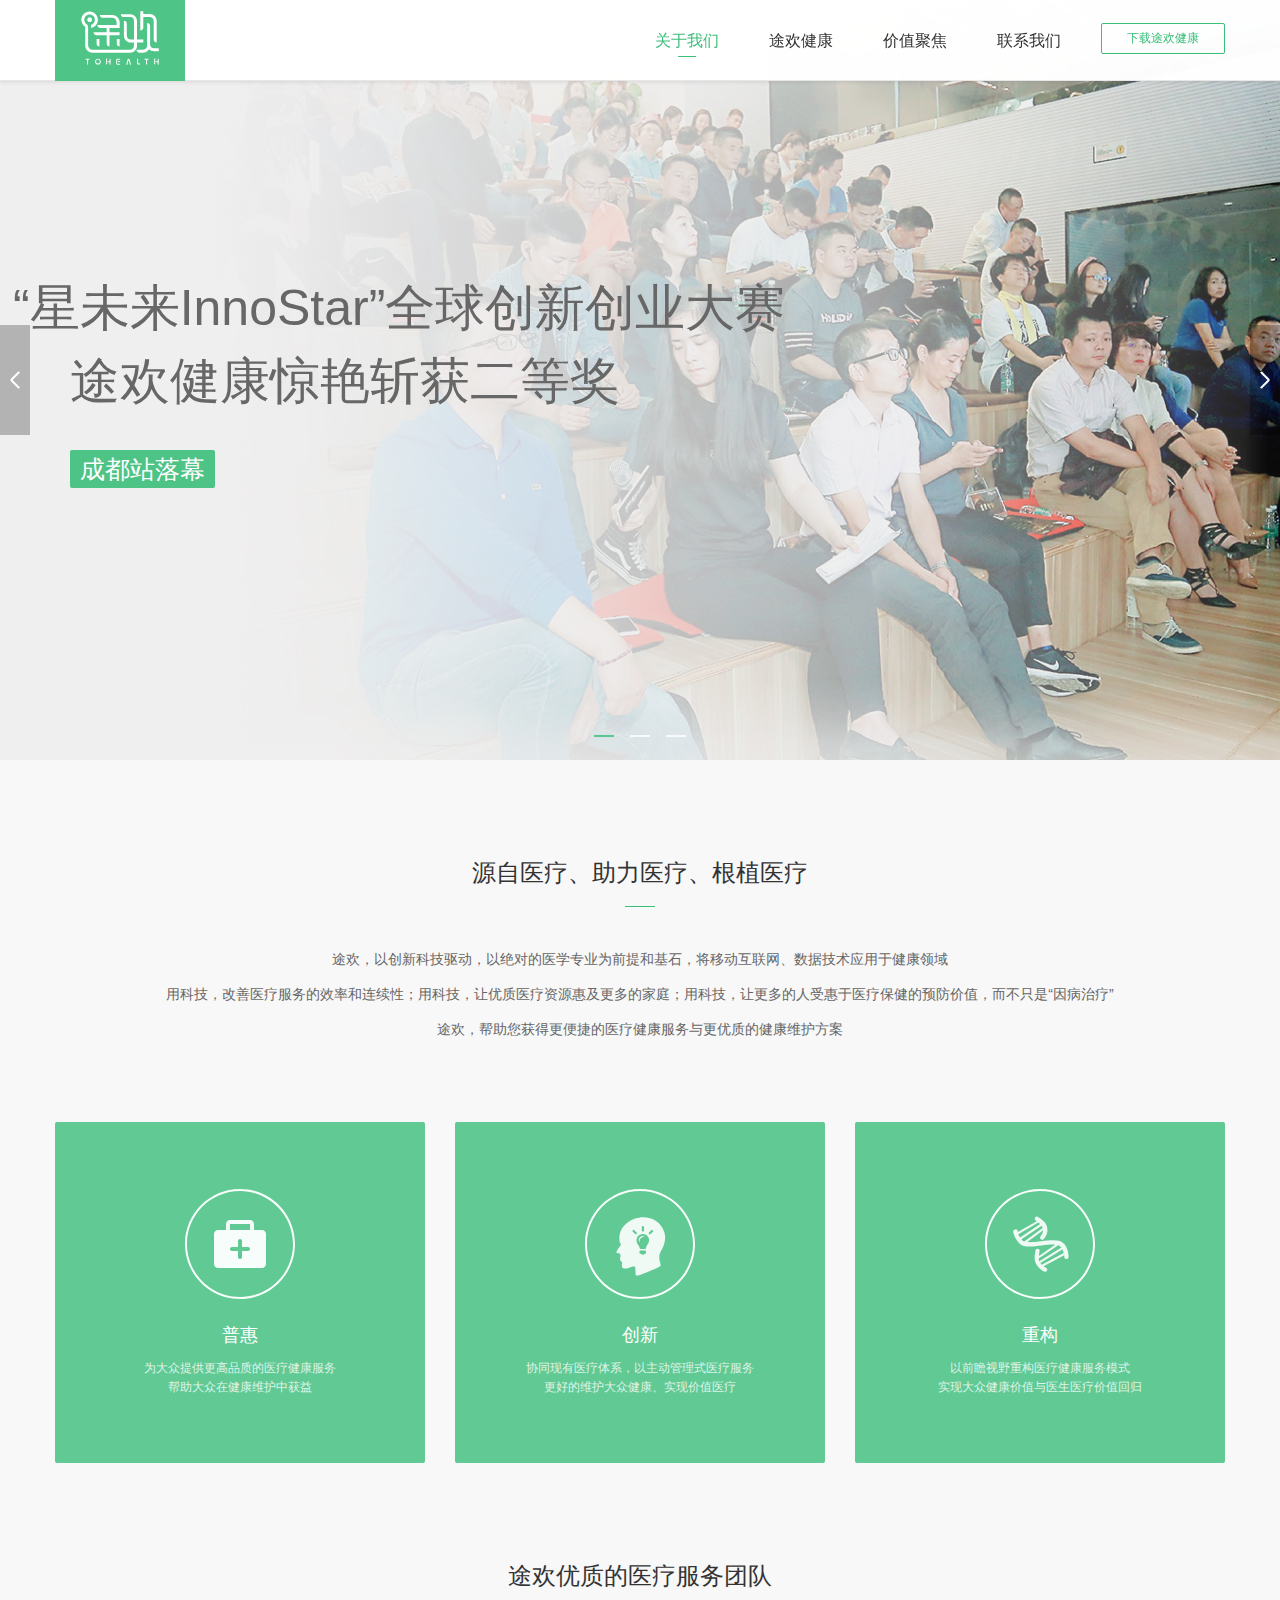
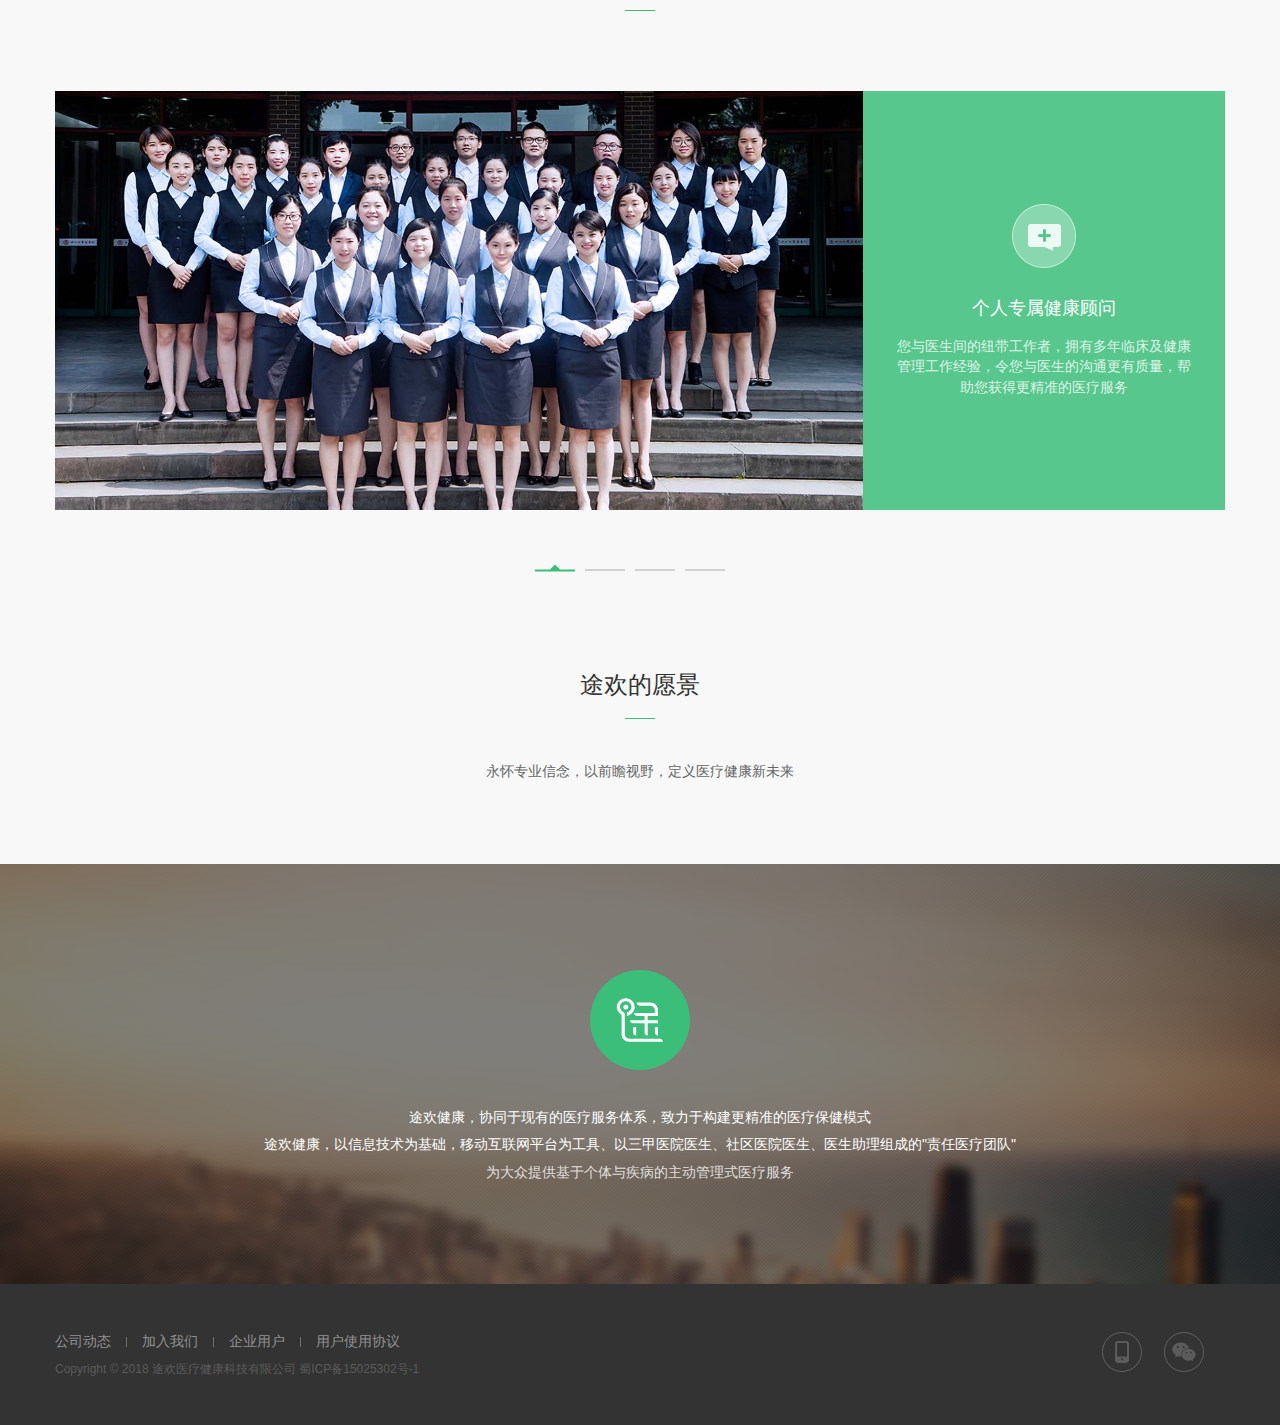
<file: index.html>
<!DOCTYPE html>
<html>
	<head>
		<meta charset="utf-8" />
		<meta name="viewport" content="width=device-width, initial-scale=1">
		<link rel="stylesheet" href="boostrap/css/bootstrap.min.css" />
		<link rel="stylesheet" href="css/animate.css" />
		<link rel="stylesheet" href="css/main.css" />
		<link rel="shortcut icon" href="img/favicon.ico" type="image/x-icon"/>
		<title>关于我们-四川途欢医疗健康科技有限公司</title>
	</head>
	<body>
		<nav class="navbar navbar-default navbar-fixed-top cs-navbar-default">
			<div class="container">
				<div class="row">
					<div class="navbar-header">
						<button type="button" class="navbar-toggle collapsed" data-toggle="collapse" data-target="#bs-example-navbar-collapse-1" aria-expanded="false">
					        <span class="sr-only">Toggle navigation</span>
					        <span class="icon-bar"></span>
					        <span class="icon-bar"></span>
					        <span class="icon-bar"></span>
				        </button>
						<a class="navbar-brand" href="#">
							<figure class="cs-logo-icon pc-none"></figure>
							<div class="cs-logo-pc app-none">
								<figure class="cs-browser-icon"></figure>
							</div>
						</a>
					</div>
		
					<div class="collapse navbar-collapse navbar-right" id="bs-example-navbar-collapse-1">								
						<ul class="nav navbar-nav ">
							<li class="click">
								<a>关于我们</a>
								<p class="line-bot"></p>
							</li>
							<li>
								<a href="html/tuhuanhealth.html">途欢健康</a>
							</li>
							<li>
								<a href="html/value.html">价值聚焦</a>
							</li>
							<li>
								<a href="html/contactus.html">联系我们</a>
							</li>
							
						</ul>
						<div class="navbar-form navbar-right cs-navbar-right">
							<a href="" class="pc-none csdropdown">下载途欢健康</a>
							<a href="" class="app-none downloadbtn">下载途欢健康</a>
						</div>
					</div>
				</div>
			</div>
		</nav>

		<div class="cs-container">
			<ul class="cs-dot">
				<li class="active"></li>
				<li></li>
				<li></li>
			</ul>
			<div class="cs-carousel">
				<div class="item">
					<div class="carousel-img"></div>
				    <div class="carousel-text vbox box-v-center">
				    	<div class="container">
				    		<div class="futurestar animated fadeInDown">“星未来InnoStar”全球创新创业大赛</div>
					    	<div class="reward animated fadeInUp">途欢健康惊艳斩获二等奖</div>
					    	<div class="chengdu animated fadeInUp">成都站落幕</div>
				    	</div>			    	
				    </div>	
				</div>
				<div class="item">
					<div class="carousel-img"></div>
					<div class="carousel-text vbox box-v-center">
				    	<div class="textbg csbg" style="margin-left: 33%;">
				    		<div class="lifetrip animated fadeInDown">人生旅<span>途&nbsp;欢&nbsp;</span>悦前行</div>
					    	<div class="happy animated fadeInUp">To Health To Happiness</div>
				    	</div>			    	
				    </div>
				</div>
				<div class="item">
					<div class="carousel-img"></div>
					<div class="carousel-text vbox box-v-center">
				    	<div class="textbg csbg" style="margin-left: 7%;">
				    		<div class="connect animated fadeInDown">连接您与复杂医疗世界的桥梁</div>
					    	<div class="access animated fadeInUp">Getting Access To Better Quality Health Care</div>
				    	</div>			    	
				    </div>
				</div>
			</div>

			<div class="prev-banner" style="background-image: url(img/aboutus-banner2-2x-small.jpg);">
				<div class="prevbtn"></div>
			</div>			
			<div class="next-banner" style="background-image: url(img/aboutus-banner1-2x-small.jpg);">
				<div class="nextbtn"></div>
			</div>
			
		</div>		
		<div class="container cs-container1">
			<div class="common-title">
		        <h3 class="subtitle">源自医疗、助力医疗、根植医疗</h3>
		        <p class="line"></p>
		        <p class="decs">途欢，以创新科技驱动，以绝对的医学专业为前提和基石，将移动互联网、数据技术应用于健康领域</p>
		        <p class="decs">用科技，改善医疗服务的效率和连续性；用科技，让优质医疗资源惠及更多的家庭；用科技，让更多的人受惠于医疗保健的预防价值，而不只是“因病治疗”</p>
		        <p class="decs">途欢，帮助您获得更便捷的医疗健康服务与更优质的健康维护方案</p>
			</div>
			<div class="row cs-row">
				<div class="col-lg-4 col-sm-4 small col-xs-12">
		            <div class="col-div">
		                <figure class="pu-logo-icon"></figure>
		                <h4>普惠</h4>
		                <div class="f12">为大众提供更高品质的医疗健康服务</div>
		                <div class="f12" style="margin-top: 2px;">帮助大众在健康维护中获益</div>
		            </div>
				</div>
				<div class="col-lg-4 col-sm-4 small col-xs-12">
		            <div class="col-div">
		                <figure class="chuanxin-logo-icon"></figure>
		                <h4>创新</h4>
		                <div class="f12">协同现有医疗体系，以主动管理式医疗服务</div>
		                <div class="f12" style="margin-top: 2px;">更好的维护大众健康、实现价值医疗</div>
		            </div>
		        </div>
		        <div class="col-lg-4 col-sm-4 small col-xs-12">
		            <div class="col-div">
		                <figure class="chonggou-logo-icon"></figure>
		                <h4>重构</h4>
		                <div class="f12">以前瞻视野重构医疗健康服务模式</div>
		                <div class="f12" style="margin-top: 2px;">实现大众健康价值与医生医疗价值回归</div>
		            </div>
		        </div>
			</div>
			
			
			
			
		</div>
		<div class="container">
			<div class="common-title">
				<h3 class="subtitle">途欢优质的医疗服务团队</h3>
		        <p class="line"></p>
			</div>
			<div class="row">
		        <div class="app-none" style="position:relative;">
		            <div class="cs-describe hbox box-v-center">
		                <div class="col-md-8" style="padding:0">
		                    <div id="cs-ibox" class="cs-ibox ">
		                        <a class="cur">
		                            <div><img src="img/zhuanshuguwen1.jpg" class="img-responsive"></div>
		                        </a>
		                        <a>
		                            <div><img src="img/xietiaozhuanyuan1.jpg" class="img-responsive"></div>
		                        </a>
		                        <a>
		                            <div><img src="img/jiatingyisheng.jpg" class="img-responsive"></div>
		                        </a>
		                        <a>
		                            <div><img src="img/tuhuandaifu.jpg" class="img-responsive"></div>
		                        </a>
		                    </div>
		                </div>
		                <div id="mb-itxt" class="col-md-4">
		                    <div style="display: block;" class="slide-itxt">
		                        <div class="kePublic-rightdiv">
		                            <div class="jiankangguwen-ico animated fadeInUp delay_1"></div>
		                            <div class="tuandui-title">
		                                <div class="animated fadeInUp delay_2">个人专属健康顾问</div>
		                            </div>
		                            <div class="kePublic-cont-info animated fadeInUp delay_3">
		                                您与医生间的纽带工作者，拥有多年临床及健康管理工作经验，令您与医生的沟通更有质量，帮助您获得更精准的医疗服务
		                            </div>
		                        </div>
		                    </div>
		                    <div style="display: none;" class="slide-itxt">
		                        <div class="kePublic-rightdiv">
		                            <div class="xietiaozhuanyuan-ico  animated fadeInUp delay_1"></div>
		                            <div class="tuandui-title">
		                                <div class="animated fadeInUp delay_2">医疗协调专员</div>
		                            </div>
		                            <div class="kePublic-cont-info animated fadeInUp delay_3">
		                                您与家人的医疗服务协调顾问，拥有多年临床工作背景和分诊经验，给予您和家人必要的就医指导，帮助您选择适需的科室就医、获得专科医生线上预诊服务，或为您连接您所需的医疗服务
		                            </div>
		                        </div>
		                    </div>
		                    <div style="display: none;" class="slide-itxt">
		                        <div class="kePublic-rightdiv">
		                            <div class="jiatingyisheng-ico  animated fadeInUp delay_1"></div>
		                            <div class="tuandui-title">
		                                <div class="animated fadeInUp delay_2">途欢家庭医生</div>
		                            </div>
		                            <div class="kePublic-cont-info animated fadeInUp delay_3">
		                                您与家人的健康守门人。解决您与家庭日常大多数的医疗需求及慢性疾病稳定期的治疗、随访与管理。在途欢健康管理平台与健康顾问支持下，协助您完成更精准，更有价值的诊疗
		                            </div>
		                        </div>
		                    </div>
		                    <div style="display: none;" class="slide-itxt">
		                        <div class="kePublic-rightdiv">
		                            <div class="tuhuandaifu-ico  animated fadeInUp delay_1"></div>
		                            <div class="tuandui-title">
		                                <div class="animated fadeInUp delay_2">途欢大夫</div>
		                            </div>
		                            <div class="kePublic-cont-info animated fadeInUp delay_3">
		                                如您与家人患有慢性疾病，定期为您连接三甲医院专科医生，并评估指导您的诊疗方案。当家庭发生临床医疗需求，将为您推荐并连接最适宜的医生与专家，确保获得更优的医疗解决方案
		                            </div>
		                        </div>
		                    </div>
		                </div>
		            </div>
		            <ul id="mb-inav" class="mb-inav-about ">
		                <li>
		                    <div class="item-li cur"></div>
		                </li>
		                <li>
		                    <div class="item-li"></div>
		                </li>
		                <li>
		                    <div class="item-li"></div>
		                </li>
		                <li>
		                    <div class="item-li"></div>
		                </li>
		            </ul>
		        </div>
		        <!--手机端途欢专业的责任医疗团队切换效果开始-->
		        <div class="team pc-none">
		            <div class="team-image">
		                <ul>
		                    <li class="current" style="left: 0px;"><img src="img/zhuanshuguwen1.jpg" class="img-responsive"></li>
		                    <li style="left: calc(100% * 1);"><img src="img/xietiaozhuanyuan1.jpg" class="img-responsive"></li>
		                    <li style="left: calc(100% * 2)"><img src="img/jiatingyisheng.jpg" class="img-responsive"></li>
		                    <li style="left: calc(100% * 3)"><img src="img/tuhuandaifu.jpg" class="img-responsive"></li>
		                    <li style="left: calc(100% * 4)"><img src="img/zhuanshuguwen1.jpg" class="img-responsive"></li>
		                </ul>
		            </div>
		            
		            <!--<div id="myCarousel" class="carousel slide" data-ride="carousel">
			        <div class="carousel-inner">
			            <div class="item active">
			                <img src="img/zhuanshuguwen1.jpg" style="width:100%" data-src=" " alt="First slide">               
			            </div>
			            <div class="item">
			                <img src="img/xietiaozhuanyuan1.jpg" style="width:100%" data-src="" alt="Second slide">
			                
			            </div>
			            <div class="item">
			                <img src="img/jiatingyisheng.jpg" style="width:100%" data-src="" alt="Third slide">      
			            </div>
			            <div class="item">
			                <img src="img/tuhuandaifu.jpg" style="width:100%" data-src="" alt="Third slide">      
			            </div>
			        </div>
				</div>
		            -->
		            
		            
		            
		            <div class="flicking_con team_textbox vbox box-v-center">
		                <div class="item-text textdisplay">
		                    <h4>个人专属健康顾问</h4>
		                    <div class="kePublic-cont-text">您与医生间的纽带工作者，拥有多年临床及健康管理工作经验，令您与医生的沟通更有质量，帮助您获得更精准的医疗服务</div>
		                </div>
		                <div class="item-text">
		                    <h4>医疗协调专员</h4>
		                    <div class="kePublic-cont-text">
		                        您与家人的医疗服务协调顾问，拥有多年临床工作背景和分诊经验，给予您和家人必要的就医指导，帮助您选择适需的科室就医、获得专科医生线上预诊服务，或为您连接您所需的医疗服务
		                    </div>
		                </div>
		                <div class="item-text">
		                    <h4>途欢家庭医生</h4>
		                    <div class="kePublic-cont-text">
		                        您与家人的健康守门人。解决您与家庭日常大多数的医疗需求及慢性疾病稳定期的治疗、随访与管理。在途欢健康管理平台与健康顾问支持下，协助您完成更精准，更有价值的诊疗
		                    </div>
		                </div>
		                <div class="item-text on">
		                    <h4>途欢大夫</h4>
		                    <div class="kePublic-cont-text">
		                        如您与家人患有慢性疾病，定期为您连接三甲医院专科医生，并评估指导您的诊疗方案。当家庭发生临床医疗需求，将为您推荐并连接最适宜的医生与专家，确保获得更优的医疗解决方案
		                    </div>
		                </div>
		            </div>
		        </div>
		        <!--手机端途欢专业的责任医疗团队切换效果结束-->
    		</div>
        </div>
		<div class="container">
			<div class="common-title">
				<h3 class="subtitle">途欢的愿景</h3>
		        <p class="line"></p>
		        <p class="decs">永怀专业信念，以前瞻视野，定义医疗健康新未来</p>
			</div>
		</div>
		<div class="app-none bottom-pc-bg">
	        <div class="container">
	            <div class="row">
	                <div class="tuhuanyuanjing">
	                    <figure class="thyj-logo-icon"></figure>
	                    <p class="text-white" style="margin-top: 3.2%;">途欢健康，协同于现有的医疗服务体系，致力于构建更精准的医疗保健模式</p>
	                    <p class="text-white">途欢健康，以信息技术为基础，移动互联网平台为工具、以三甲医院医生、社区医院医生、医生助理组成的"责任医疗团队"</p>
	                    <p>为大众提供基于个体与疾病的主动管理式医疗服务</p>
	                </div>
	            </div>
	        </div>
		</div>
        <div class="pc-none">
		    <div class="bottom-app-bg">
		        <div class="container">
		            <div class="row">
		                <div class="tuhuanyuanjing-app">
		                    <figure class="thyj-logo-icon-app"></figure>
		                    <p class="text-white" style="margin-top: 3.2%; line-height: 24px;">
		                        途欢健康，协同于现有的医疗服务体系，致力于构建更精准的医疗保健模式。途欢健康，以信息技术为基础，移动互联网平台为工具、以三甲医院医生、社区医院医生、医生助理组成的"责任医疗团队"，为大众提供基于个体与疾病的主动管理式医疗服务。</p>
		                </div>
		            </div>
		        </div>
		    </div>
		</div>
		<footer>
			<div class="app-none foot">
				<div class="container">
					<div class="row">
						<div class="footer-legal">
			                <div class="footer-links">
			                    <a href="html/companynews.html">公司动态</a>
			                    <div class="bor-line"></div>
			                    <a href="html/joinus.html">加入我们</a>
			                    <div class="bor-line"></div>
			                    <a href="html/user.html">企业用户</a>
			                    <div class="bor-line"></div>
			                    <a href="html/protocol.html" class="nob">用户使用协议</a>
			                </div>
			                <div class="footer-beizhu">Copyright &copy; 2018 途欢医疗健康科技有限公司 蜀ICP备15025302号-1</div>
			            </div>
					    <div class="foot-wechat-icon">
					    	<div class="hoverMa-w">
					    		<div class="arrow"></div>
					    		<div class="hoverbox">
					    			<figure class="Ma-wepic"></figure>
					    		</div>
					    	</div>
					    	<figure class="wechat-icon"></figure>
					    </div>
					    <div class="foot-wechat-icon">
					    	<div class="hoverMa-p">
					    		<div class="arrow"></div>
					    		<div class="hoverbox">
					    			<figure class="Mapic"></figure>
					    		</div>
					    	</div>
					    	<figure class="phone-icon"></figure>
					    </div>					
					</div>	
				</div>
			</div>	
			<div class="pc-none">
				<div class="footer_app">Copyright &copy; 2018 途欢医疗健康科技有限公司</div>
			</div>
		</footer>
		
		<script src="js/jquery-3.3.1.min.js"></script>
		<script src="boostrap/js/bootstrap.min.js"></script>
		<script type="text/javascript" src="js/main.js"></script>
	</body>
</html>
</file>
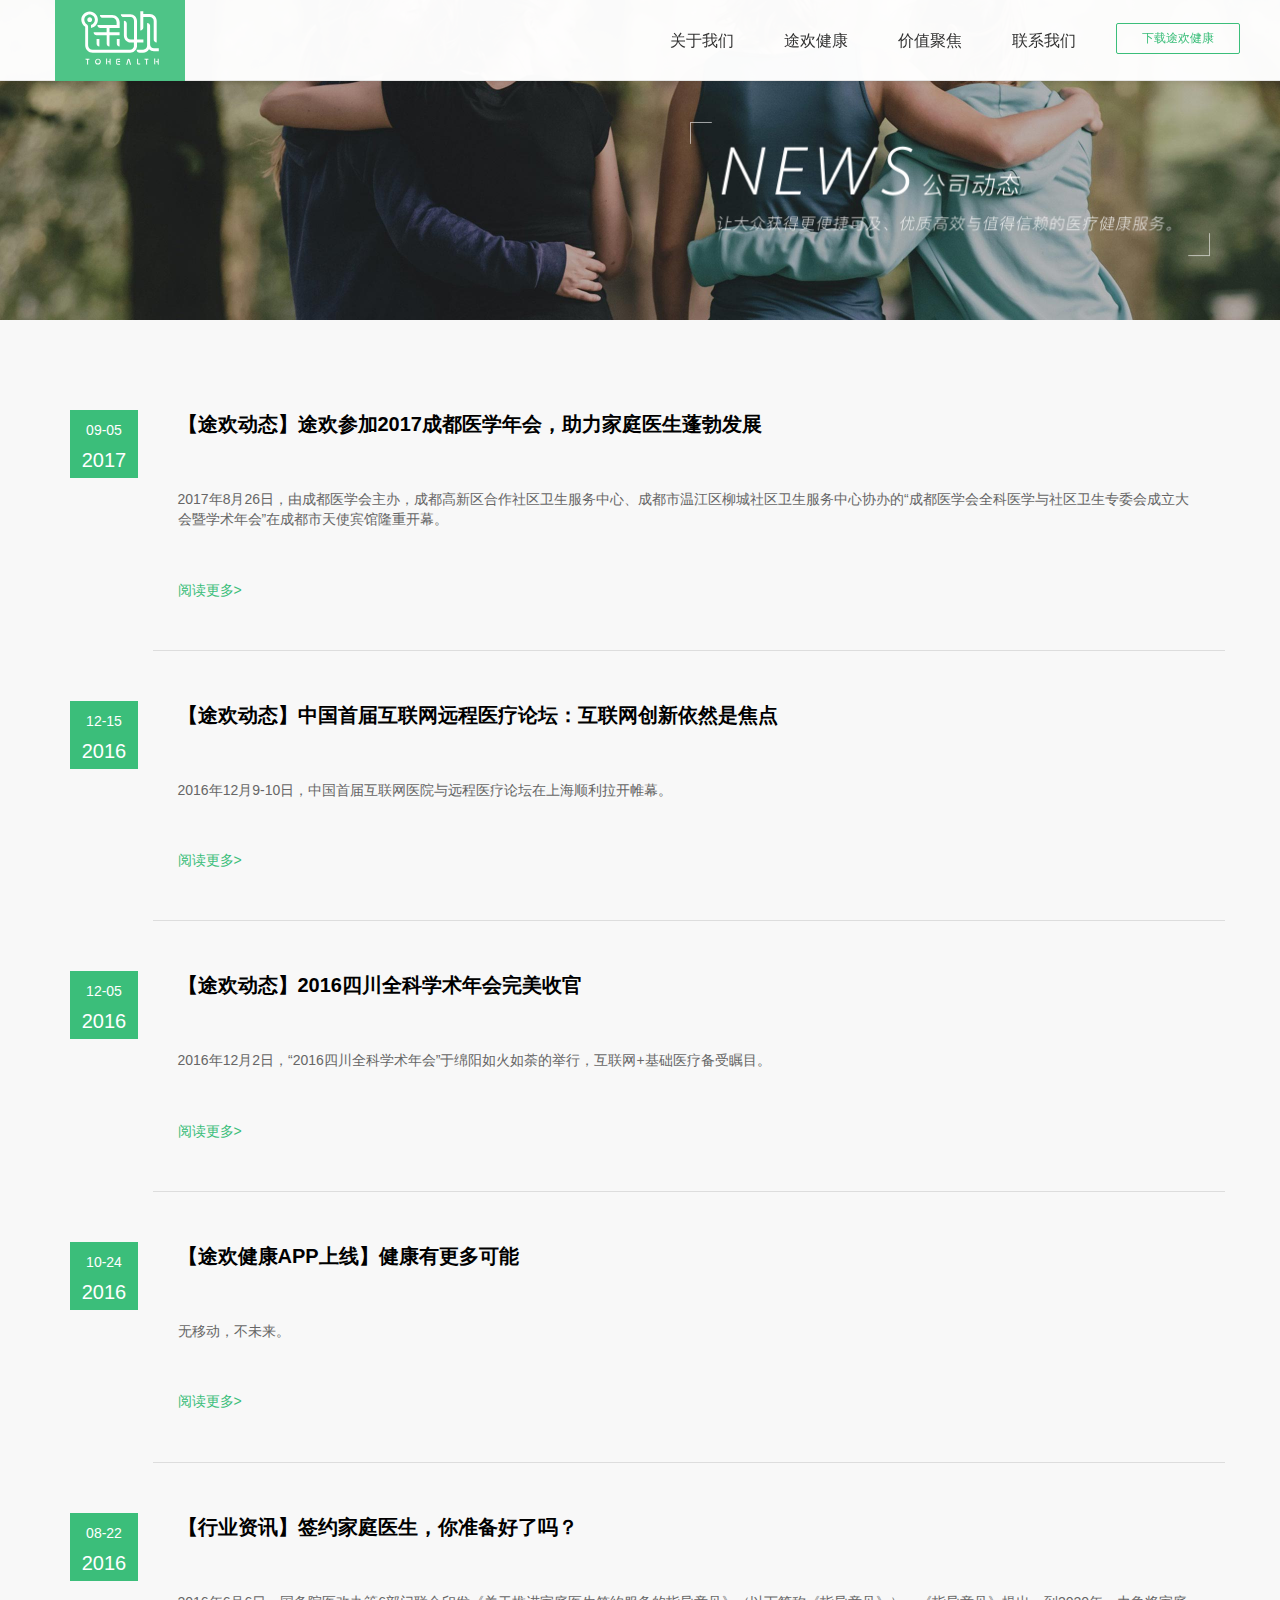
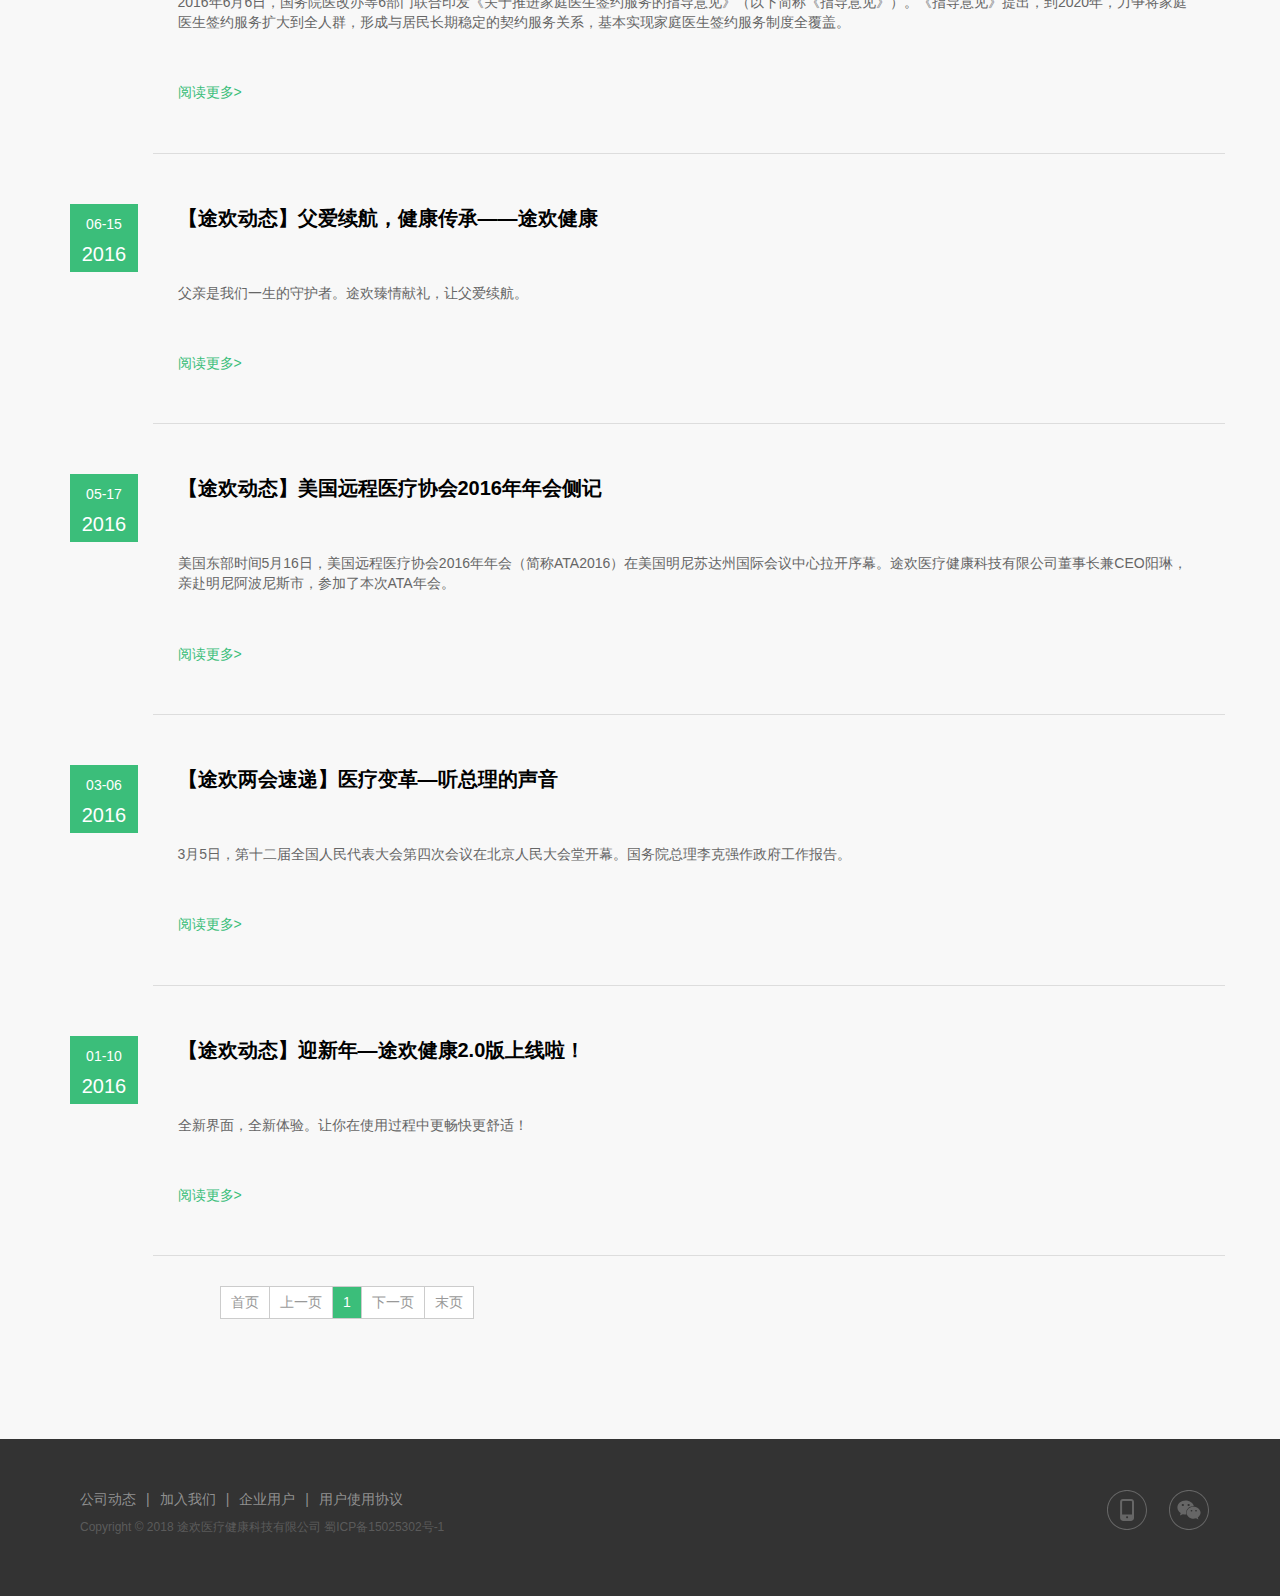
<file: html/companynews.html>
<!DOCTYPE html>
<html lang="en">
    <head>
        <meta charset="UTF-8">
        <title>途欢动态-四川途欢医疗健康科技有限公司</title>
        <link rel="stylesheet" href="../css/bootstrap.css">
        <link rel="stylesheet" href="../css/companynews.css">
        <link rel="stylesheet" href="../css/animate.css">
        <link rel="shortcut icon" href="../img/favicon.ico" type="image/x-icon"/>
    </head>
    <body>
        <nav class="navbar navbar-default navbar-fixed-top cs-navbar-default">
            <div class="container">
                <div class="row">
                    <div class="navbar-header">
                        <button type="button" class="navbar-toggle collapsed" data-toggle="collapse" data-target="#bs-example-navbar-collapse-1" aria-expanded="false">
                            <span class="sr-only">Toggle navigation</span>
                            <span class="icon-bar"></span>
                            <span class="icon-bar"></span>
                            <span class="icon-bar"></span>
                        </button>
                        <a class="navbar-brand" href="#">
                            <figure class="cs-logo-icon pc-none"></figure>
                            <div class="cs-logo-pc app-none">
                                <figure class="cs-browser-icon"></figure>
                            </div>
                        </a>
                    </div>

                    <div class="collapse navbar-collapse navbar-right" id="bs-example-navbar-collapse-1">
                        <ul class="nav navbar-nav ">
                            <li >
                                <a href="../index.html">关于我们</a>
                            </li>
                            <li>
                                <a href="tuhuanhealth.html">途欢健康</a>
                            </li>
                            <li>
                                <a href="value.html">价值聚焦</a>
                            </li>
                            <li>
                                <a href="contactus.html">联系我们</a>
                            </li>

                        </ul>
                        <div class="navbar-form navbar-right cs-navbar-right">
                            <a href="" class="pc-none csdropdown">下载途欢健康</a>
                            <a href="" class="app-none downloadbtn">下载途欢健康</a>
                        </div>
                    </div>
                </div>
            </div>
        </nav>
        <div class="news-pic">
            <div class="container">
                <div class="news-pic-desc ">
                    <img src="../img/company-dy-font-banner.png" alt="" >
                </div>
            </div>
        </div>
        <div class="news-box">
            <div class="container">
                <div class="row">
                    <div class="col-xs-12 col-lg-1">
                        <div class="time">
                            <p>09-05</p>
                            <p>2017</p>
                        </div>
                    </div>
                    <div class="col-xs-12 col-lg-11">
                        <div class="news-box-title">
                            <a href="#">
                                <b>【途欢动态】途欢参加2017成都医学年会，助力家庭医生蓬勃发展</b>
                            </a>
                        </div>
                        <div class="news-desc">2017年8月26日，由成都医学会主办，成都高新区合作社区卫生服务中心、成都市温江区柳城社区卫生服务中心协办的“成都医学会全科医学与社区卫生专委会成立大会暨学术年会”在成都市天使宾馆隆重开幕。</div>
                        <div class="readmore">
                            <a href="#">阅读更多></a>
                        </div>
                    </div>
                </div>
                <div class="row">
                    <div class="col-xs-12 col-lg-1">
                        <div class="time">
                            <p>12-15</p>
                            <p>2016</p>
                        </div>
                    </div>
                    <div class="col-xs-12 col-lg-11">
                        <div class="news-box-title">
                            <a href="#">
                                <b>【途欢动态】中国首届互联网远程医疗论坛：互联网创新依然是焦点</b>
                            </a>
                        </div>
                        <div class="news-desc">2016年12月9-10日，中国首届互联网医院与远程医疗论坛在上海顺利拉开帷幕。</div>
                        <div class="readmore">
                            <a href="#">阅读更多></a>
                        </div>
                    </div>
                </div>
                <div class="row">
                    <div class="col-xs-12 col-lg-1">
                        <div class="time">
                            <p>12-05</p>
                            <p>2016</p>
                        </div>
                    </div>
                    <div class="col-xs-12 col-lg-11">
                        <div class="news-box-title">
                            <a href="#">
                                <b>【途欢动态】2016四川全科学术年会完美收官</b>
                            </a>
                        </div>
                        <div class="news-desc">2016年12月2日，“2016四川全科学术年会”于绵阳如火如荼的举行，互联网+基础医疗备受瞩目。</div>
                        <div class="readmore">
                            <a href="#">阅读更多></a>
                        </div>
                    </div>
                </div>
                <div class="row">
                    <div class="col-xs-12 col-lg-1">
                        <div class="time">
                            <p>10-24</p>
                            <p>2016</p>
                        </div>
                    </div>
                    <div class="col-xs-12 col-lg-11">
                        <div class="news-box-title">
                            <a href="#">
                                <b>【途欢健康APP上线】健康有更多可能</b>
                            </a>
                        </div>
                        <div class="news-desc">无移动，不未来。</div>
                        <div class="readmore">
                            <a href="#">阅读更多></a>
                        </div>
                    </div>
                </div>
                <div class="row">
                    <div class="col-xs-12 col-lg-1">
                        <div class="time">
                            <p>08-22</p>
                            <p>2016</p>
                        </div>
                    </div>
                    <div class="col-xs-12 col-lg-11">
                        <div class="news-box-title">
                            <a href="#">
                                <b>【行业资讯】签约家庭医生，你准备好了吗？</b>
                            </a>
                        </div>
                        <div class="news-desc">2016年6月6日，国务院医改办等6部门联合印发《关于推进家庭医生签约服务的指导意见》（以下简称《指导意见》）。《指导意见》提出，到2020年，力争将家庭医生签约服务扩大到全人群，形成与居民长期稳定的契约服务关系，基本实现家庭医生签约服务制度全覆盖。</div>
                        <div class="readmore">
                            <a href="#">阅读更多></a>
                        </div>
                    </div>
                </div>
                <div class="row">
                    <div class="col-xs-12 col-lg-1">
                        <div class="time">
                            <p>06-15</p>
                            <p>2016</p>
                        </div>
                    </div>
                    <div class="col-xs-12 col-lg-11">
                        <div class="news-box-title">
                            <a href="#">
                                <b>【途欢动态】父爱续航，健康传承——途欢健康</b>
                            </a>
                        </div>
                        <div class="news-desc">父亲是我们一生的守护者。途欢臻情献礼，让父爱续航。</div>
                        <div class="readmore">
                            <a href="#">阅读更多></a>
                        </div>
                    </div>
                </div>
                <div class="row">
                    <div class="col-xs-12 col-lg-1">
                        <div class="time">
                            <p>05-17</p>
                            <p>2016</p>
                        </div>
                    </div>
                    <div class="col-xs-12 col-lg-11">
                        <div class="news-box-title">
                            <a href="#">
                                <b>【途欢动态】美国远程医疗协会2016年年会侧记</b>
                            </a>
                        </div>
                        <div class="news-desc">美国东部时间5月16日，美国远程医疗协会2016年年会（简称ATA2016）在美国明尼苏达州国际会议中心拉开序幕。途欢医疗健康科技有限公司董事长兼CEO阳琳，亲赴明尼阿波尼斯市，参加了本次ATA年会。</div>
                        <div class="readmore">
                            <a href="#">阅读更多></a>
                        </div>
                    </div>
                </div>
                <div class="row">
                    <div class="col-xs-12 col-lg-1">
                        <div class="time">
                            <p>03-06</p>
                            <p>2016</p>
                        </div>
                    </div>
                    <div class="col-xs-12 col-lg-11">
                        <div class="news-box-title">
                            <a href="#">
                                <b>【途欢两会速递】医疗变革—听总理的声音</b>
                            </a>
                        </div>
                        <div class="news-desc">3月5日，第十二届全国人民代表大会第四次会议在北京人民大会堂开幕。国务院总理李克强作政府工作报告。</div>
                        <div class="readmore">
                            <a href="#">阅读更多></a>
                        </div>
                    </div>
                </div>
                <div class="row">
                    <div class="col-xs-12 col-lg-1">
                        <div class="time">
                            <p>01-10</p>
                            <p>2016</p>
                        </div>
                    </div>
                    <div class="col-xs-12 col-lg-11">
                        <div class="news-box-title">
                            <a href="#">
                                <b>【途欢动态】迎新年—途欢健康2.0版上线啦！</b>
                            </a>
                        </div>
                        <div class="news-desc">全新界面，全新体验。让你在使用过程中更畅快更舒适！</div>
                        <div class="readmore">
                            <a href="#">阅读更多></a>
                        </div>
                    </div>
                </div>
            </div>
        </div>
        <div class="btn1">
            <div class="container">
                <div class="btn-list">
                    <ul>
                        <li>首页</li>
                        <li>上一页</li>
                        <li>1</li>
                        <li>下一页</li>
                        <li>末页</li>
                    </ul>
                </div>
            </div>
        </div>
        <div class="footer">
            <div class="container-fluid">
                <div class="container">
                    <div class="left1">
                        <div class="left-top">
                            <ul>
                                <li><a href="companynews.html">公司动态</a></li>
                                <li>|</li>
                                <li><a href="joinus.html">加入我们</a></li>
                                <li>|</li>
                                <li><a href="user.html">企业用户</a></li>
                                <li>|</li>
                                <li><a href="protocol.html">用户使用协议</a></li>
                            </ul>
                        </div>
                        <div class="left-bottom">
                            <p>Copyright © 2018 途欢医疗健康科技有限公司 蜀ICP备15025302号-1</p>
                        </div>
                    </div>
                    <div class="right1">
                        <div class="shoujilogo">
                            <div class="shoujilogo-ercode">
                                <img src="../img/erweima-app.svg" alt="">
                            </div>
                            <img src="../img/shouji-logo-icon.svg" alt="">
                        </div>
                        <div class="weixinlogo">
                            <div class="weixinlogo-ercode">
                                <img src="../img/erweima.svg" alt="">
                            </div>
                            <img src="../img/wewix-ico.svg" alt="">
                        </div>
                    </div>
                    <div class="sm-desc">
                        <p>Copyright © 2018 途欢医疗健康科技有限公司</p>
                    </div>
                </div>
            </div>
        </div>




        <script src="../js/jquery-1.12.4.js"></script>
        <script src="../js/iconfont.js"></script>
        <script src="../js/bootstrap.js"></script>
        <script src="../js/wow.min.js"></script>
        <script src="../js/companynews.js"></script>
    </body>
</html>
</file>
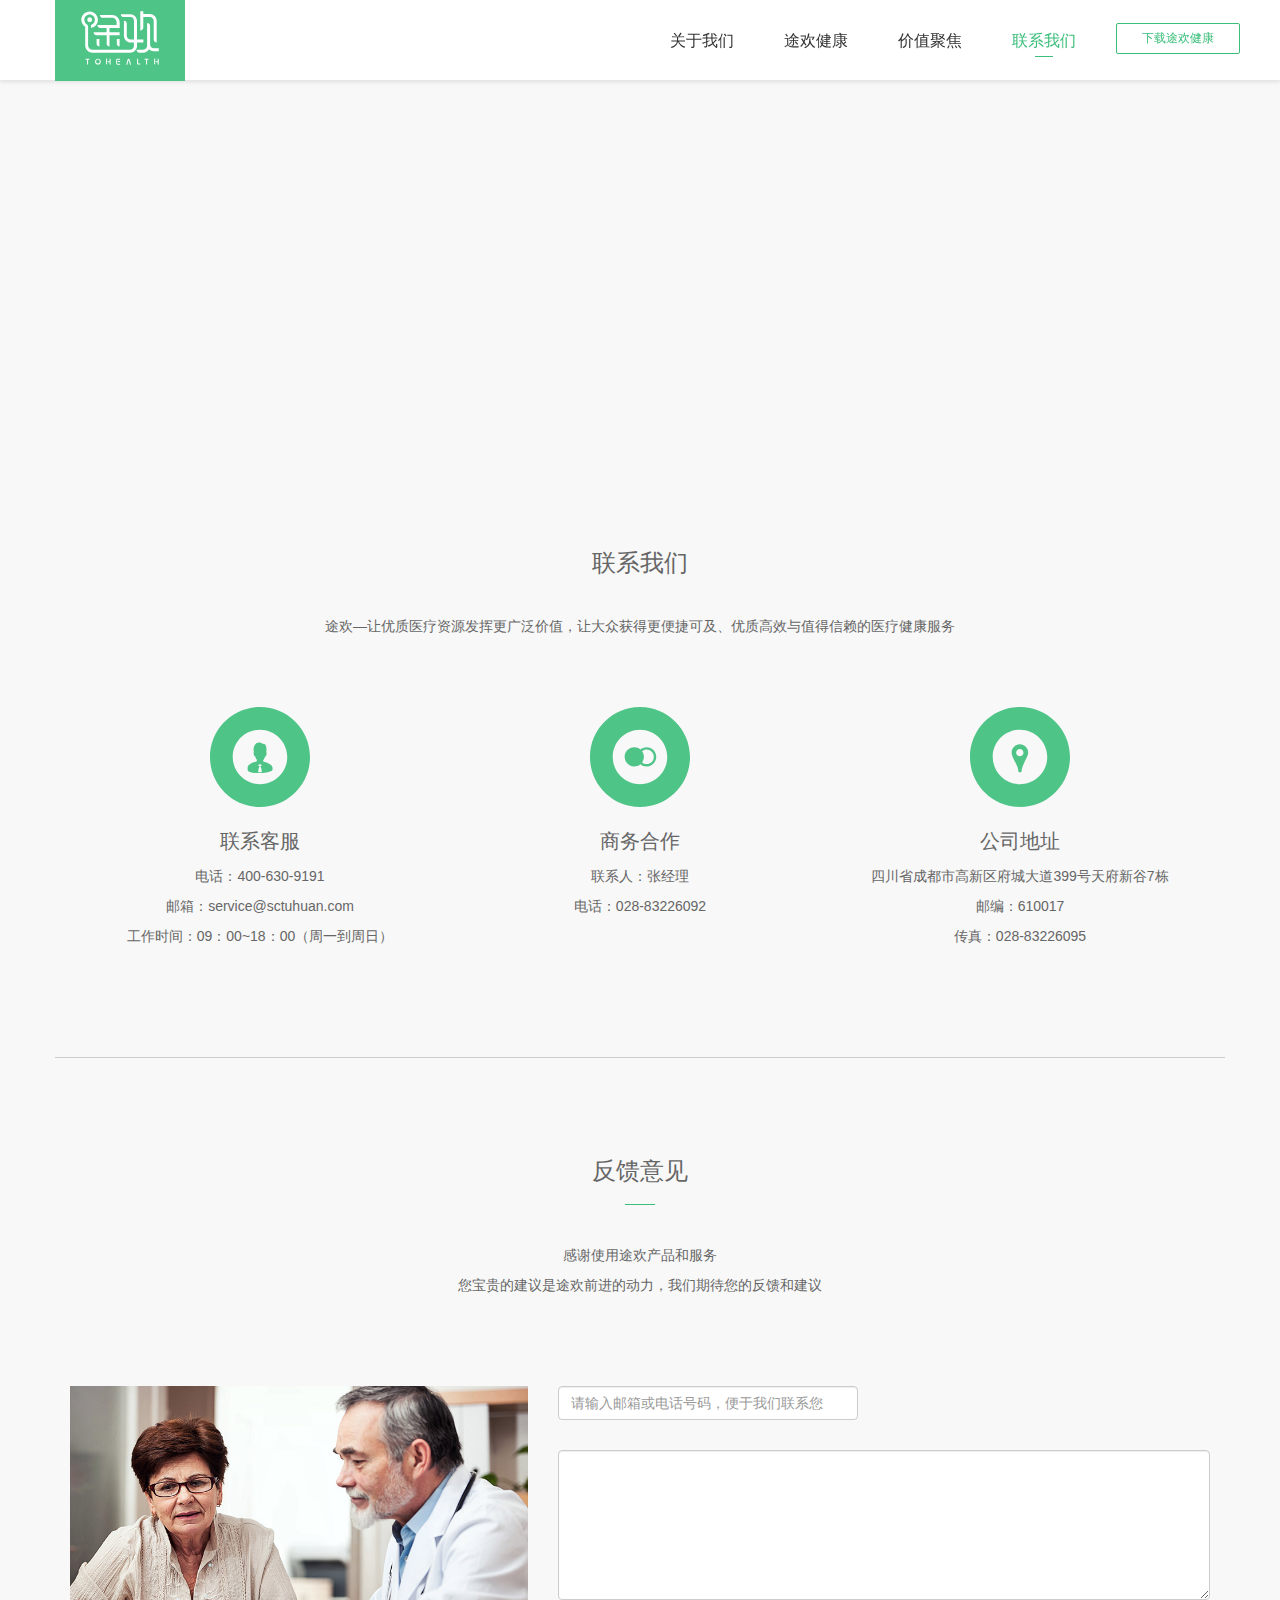
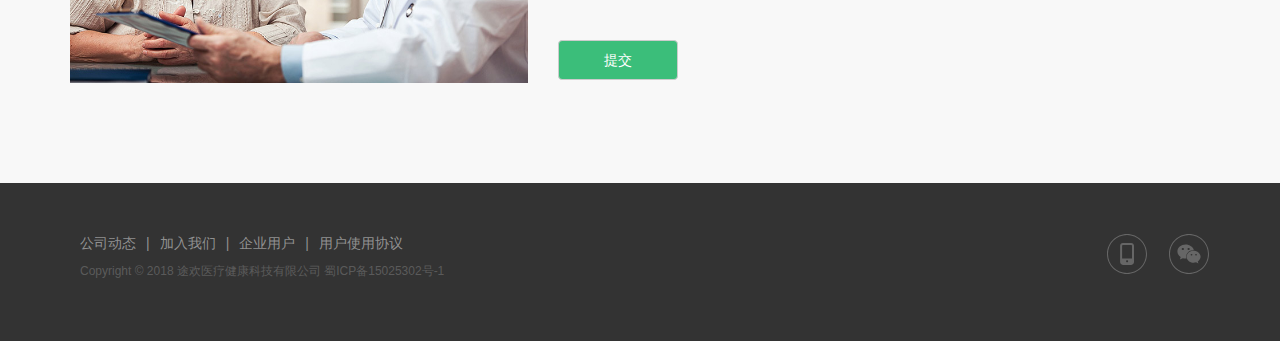
<file: html/contactus.html>
<!DOCTYPE html>
<html lang="en">
    <head>
        <meta charset="UTF-8">
        <meta name="viewport" content="initial-scale=1.0, user-scalable=no" />
        <title>联系我们-四川途欢医疗健康有限公司</title>
        <link rel="stylesheet" href="../css/bootstrap.css">
        <link rel="stylesheet" href="../css/contactus.css">
        <link rel="shortcut icon" href="../img/favicon.ico" type="image/x-icon"/>
        <script type="text/javascript" src="http://api.map.baidu.com/api?v=2.0&ak=RUY5PIgUETGVWpwQwHq3ITgsmXHIfQjY"></script>
    </head>
    <body>
        <nav class="navbar navbar-default navbar-fixed-top cs-navbar-default">
            <div class="container">
                <div class="row">
                    <div class="navbar-header">
                        <button type="button" class="navbar-toggle collapsed" data-toggle="collapse" data-target="#bs-example-navbar-collapse-1" aria-expanded="false">
                            <span class="sr-only">Toggle navigation</span>
                            <span class="icon-bar"></span>
                            <span class="icon-bar"></span>
                            <span class="icon-bar"></span>
                        </button>
                        <a class="navbar-brand" href="#">
                            <figure class="cs-logo-icon pc-none"></figure>
                            <div class="cs-logo-pc app-none">
                                <figure class="cs-browser-icon"></figure>
                            </div>
                        </a>
                    </div>

                    <div class="collapse navbar-collapse navbar-right" id="bs-example-navbar-collapse-1">
                        <ul class="nav navbar-nav ">
                            <li >
                                <a href="../index.html">关于我们</a>
                            </li>
                            <li>
                                <a href="tuhuanhealth.html">途欢健康</a>
                            </li>
                            <li>
                                <a href="value.html">价值聚焦</a>
                            </li>
                            <li class="click">
                                <a href="contactus.html">联系我们</a>
                                <p class="line-bot"></p>
                            </li>

                        </ul>
                        <div class="navbar-form navbar-right cs-navbar-right">
                            <a href="" class="pc-none csdropdown">下载途欢健康</a>
                            <a href="" class="app-none downloadbtn">下载途欢健康</a>
                        </div>
                    </div>
                </div>
            </div>
        </nav>
        <div id="allmap"></div>
        <div class="contactus">
            <div class="container">
                <div class="contactus-desc">
                    <h3>联系我们</h3>
                    <p class="underline underline1"></p>
                    <p>途欢—让优质医疗资源发挥更广泛价值，让大众获得更便捷可及、优质高效与值得信赖的医疗健康服务</p>
                </div>
            </div>
        </div>
        <div class="method">
            <div class="container">
                <div class="col-sm-4 col-xs-12">
                    <img src="../img/contact-kefu.svg" alt="">
                    <p class="title">联系客服</p>
                    <p>电话：400-630-9191</p>
                    <p>邮箱：service@sctuhuan.com</p>
                    <p>工作时间：09：00~18：00（周一到周日）</p>
                </div>
                <div class="col-sm-4 col-xs-12">
                    <img src="../img/contact-swhz.svg" alt="">
                    <p class="title">商务合作</p>
                    <p>联系人：张经理</p>
                    <p>电话：028-83226092</p>
                </div>
                <div class="col-sm-4 col-xs-12">
                    <img src="../img/contact-dizhi.svg" alt="">
                    <p class="title">公司地址</p>
                    <p>四川省成都市高新区府城大道399号天府新谷7栋</p>
                    <p>邮编：610017</p>
                    <p>传真：028-83226095</p>
                </div>
            </div>
        </div>

        <div class="advice">
            <div class="container">
                <h3>反馈意见</h3>
                <p class="underline underline2"></p>
                <p>感谢使用途欢产品和服务</p>
                <p>您宝贵的建议是途欢前进的动力，我们期待您的反馈和建议</p>
            </div>
        </div>
        <div class="youradvice">
            <div class="container">
                <div class="row">
                    <div class="col-xs-5">
                        <img src="../img/fkyj-cion.jpg" alt="">
                    </div>
                    <div class="col-xs-7">
                        <input type="text" class="form-control" placeholder="请输入邮箱或电话号码，便于我们联系您">
                        <textarea class="form-control" rows="3"></textarea>
                        <button class="btn btn-default" type="submit">提交</button>
                    </div>
                </div>
            </div>
        </div>

        <div class="footer">
            <div class="container-fluid">
                <div class="container">
                    <div class="left1">
                        <div class="left-top">
                            <ul>
                                <li><a href="companynews.html">公司动态</a></li>
                                <li>|</li>
                                <li><a href="joinus.html">加入我们</a></li>
                                <li>|</li>
                                <li><a href="user.html">企业用户</a></li>
                                <li>|</li>
                                <li><a href="protocol.html">用户使用协议</a></li>
                            </ul>
                        </div>
                        <div class="left-bottom">
                            <p>Copyright © 2018 途欢医疗健康科技有限公司 蜀ICP备15025302号-1</p>
                        </div>
                    </div>
                    <div class="right1">
                        <div class="shoujilogo">
                            <div class="shoujilogo-ercode">
                                <img src="../img/erweima-app.svg" alt="">
                            </div>
                            <img src="../img/shouji-logo-icon.svg" alt="">
                        </div>
                        <div class="weixinlogo">
                            <div class="weixinlogo-ercode">
                                <img src="../img/erweima.svg" alt="">
                            </div>
                            <img src="../img/wewix-ico.svg" alt="">
                        </div>
                    </div>
                    <div class="sm-desc">
                        <p>Copyright © 2018 途欢医疗健康科技有限公司</p>
                    </div>
                </div>
            </div>
        </div>






    <script src="../js/jquery-1.12.4.js"></script>
    <script src="../js/iconfont.js"></script>
    <script src="../js/bootstrap.js"></script>
    <script src="../js/contactus.js"></script>
    </body>
</html>
</file>
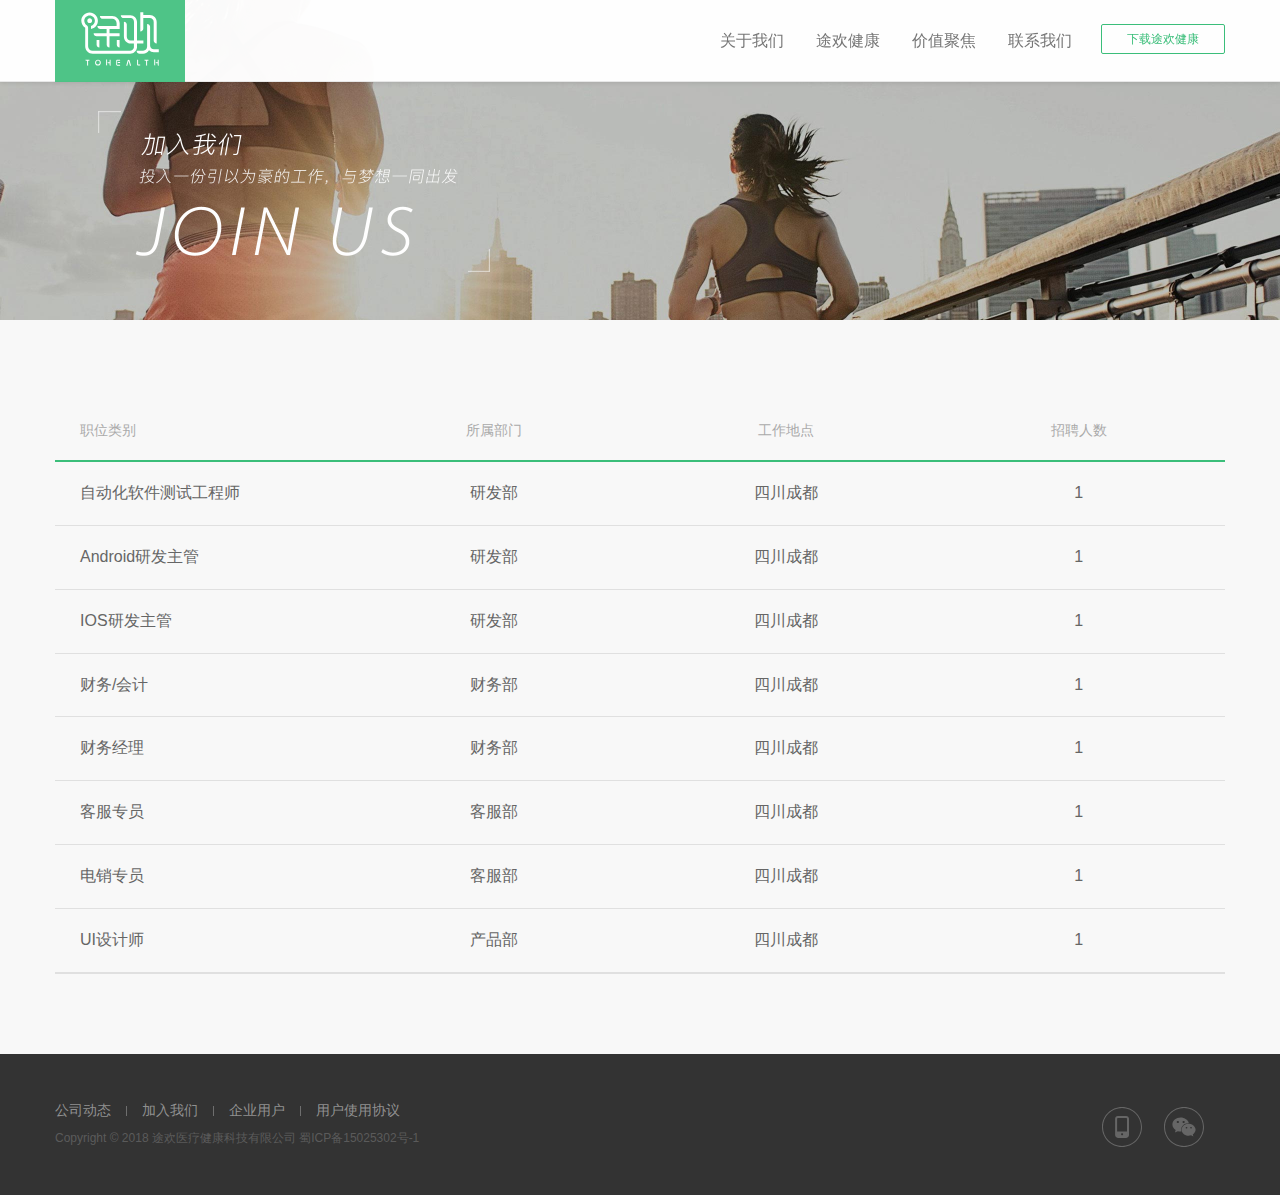
<file: html/joinus.html>
<!DOCTYPE html>
<html>

<head>
    <meta charset="utf-8" />
    <meta http-equiv="X-UA-Compatible" content="IE=edge">
    <title>加入我们-四川途欢医疗健康科技有限公司</title>
    <link rel="shortcut icon" href="../img/favicon.ico" type="image/x-icon">
    <meta name="viewport" content="width=device-width, initial-scale=1">
    <link rel="stylesheet" href="../css/cssreset.css">
    <link rel="stylesheet" href="../boostrap/css/bootstrap.min.css" />
    <link rel="stylesheet" href="../css/value.css">
    <link rel="stylesheet" href="../css/joinus.css">
</head>

<body>
    <nav class="navbar navbar-default navbar-fixed-top mynav  mydefault">
        <div class="container ">
            <div class="navbar-header">
                <button type="button" class="mynavbar-toggle collapsed" data-toggle="collapse" data-target="#bs-example-navbar-collapse-1"
                    aria-expanded="false">
                    <div class="menu ipad-no ">
                        <div class="bar"></div>
                        <div class="bar"></div>
                        <div class="bar"> </div>
                    </div>
                </button>
                <a class="navbar-brand mynavbar-brand" href="#">
                    <figure class="ipad-no s-icon-top"></figure>
                </a>
                <div class="icon-top app-none">
                </div>
            </div>


            <div class="collapse navbar-collapse mynavbar-collapse mydefault" id="bs-example-navbar-collapse-1">
                <ul class="nav navbar-nav navbar-right" id="lg-nav">
                    <li>
                        <a href="../index.html">关于我们</a>
                    </li>
                    <li>
                        <a href="tuhuanhealth.html">途欢健康</a>
                    </li>
                    <li>
                        <a href="value.html">价值聚焦</a>
                        <p></p>
                    </li>
                    <li>
                        <a href="contactus.html">联系我们</a>
                    </li>
                    <li id="download app-none">
                        <a href="#">下载途欢健康</a>
                    </li>

                </ul>
            </div>
        </div>
    </nav>
    <div class="jbody">
        <div class="lbody_pic">
            <div class="value-banner container">
                <div class="row">
                    <img src="../img/join-us-font-banner.png" class="img-responsive" alt="" id="img_banner">
                </div>
            </div>
        </div>
        <div class="container">
            <div class="row">
                <div class="table">
                    <div class="thead">
                        <ul>
                            <li>
                                <div class="btn-group btn-group-justified" role="group" aria-label="...">
                                    <div class="btn-group" role="group">
                                        职位类别
                                    </div>
                                    <div class="btn-group tcenter" role="group">
                                        所属部门
                                    </div>
                                    <div class="btn-group tcenter" role="group">
                                        工作地点
                                    </div>
                                    <div class="btn-group tcenter" role="group">
                                        招聘人数
                                    </div>
                                </div>

                            </li>
                        </ul>
                    </div>
                    <div class="tbody">
                        <ul id="t-tbody">
                            <li>
                                <div class="t-title">
                                    <div class="btn-group btn-group-justified" role="group" aria-label="...">
                                        <div class="btn-group" role="group">
                                            <span>自动化软件测试工程师
                                                <i class=""></i>
                                            </span>

                                        </div>
                                        <div class="btn-group tcenter" role="group">
                                            研发部
                                        </div>
                                        <div class="btn-group tcenter" role="group">
                                            四川成都
                                        </div>
                                        <div class="btn-group tcenter" role="group">
                                            1
                                        </div>
                                    </div>

                                </div>
                                <div class="details">
                                    <p class="d-title">岗位职责</p>
                                    <p>1.负责IOS/Android/Web系统版本的自动化压力测试,保证发布高质量的产品;
                                        <br /> 2.负责编写相关自动化测试脚本;
                                        <br /> 3.独立完成自动化测试任务执行、测试报告编写、提交跟踪软件缺陷;
                                        <br /> 4.负责终端产品的测试工作,包括测试分析/测试执行/测试跟踪，定期汇报项目进展情况;
                                        <br /> 5.对问题生命周期负责跟踪反馈,与相关部门有效沟通，协助问题解决;
                                        <br /> 6.进行终端产品的稳定性自动化测试,熟练掌握自动化测试工具/测试执行/测试分析;
                                        <br /> 7.进行终端产品的应用软件兼容性测试,熟练掌握兼容性测试工具/测试执行/测试分析;
                                        <br /> 8.进行终端产品的网络功能性测试,熟练掌握终端交互测试技巧。
                                    </p>

                                    <p class="d-title">任职要求</p>
                                    <p>1.计算机、软件工程、通信等相关专业本科（二本）及以上学历;
                                        <br /> 2.了解Android，IOS平台架构，3年以上相关工作经验;
                                        <br /> 3.有手机系统测试、白盒测试、 性能测试经验者优先;
                                        <br /> 4.具备移动终端应用的自动化测试经验，熟悉Uiautomato，MonkeyRunner UiAutomator Athrun Appium等测试工具中的一种或者两种,具有自动化测试工具开发经验者优先;
                                        <br
                                        /> 5.熟悉QTP和LoadRunner;
                                        <br /> 6.熟练掌握python或者JAVA语言,可编写脚本;
                                        <br /> 7.了解高通平台和Intel平台抓取LOG工具的使用,例如QXDM,QPST等.
                                    </p>

                                    <p class="d-title">优先条件</p>
                                    <p>无</p>

                                    <p class="d-title">简历投递方式</p>
                                    <p>请将简历投递至hr@sctuhuan.com</p>

                                    <a href="mailto:hr@sctuhuan.com" class="global-btn mtop40" style="width: 120px; height: 40px; line-height:40px;">申请职位</a>
                                </div>
                            </li>
                            <li>
                                <div class="t-title">
                                    <div class="btn-group btn-group-justified" role="group" aria-label="...">
                                        <div class="btn-group" role="group">
                                            <span>Android研发主管
                                                <i class=""></i>
                                            </span>

                                        </div>
                                        <div class="btn-group tcenter" role="group">
                                            研发部
                                        </div>
                                        <div class="btn-group tcenter" role="group">
                                            四川成都
                                        </div>
                                        <div class="btn-group tcenter" role="group">
                                            1
                                        </div>
                                    </div>

                                </div>
                                <div class="details">
                                    <p class="d-title">岗位职责</p>
                                    <p>1.负责基于Android的应用软件架构设计、开发和维护工作；
                                        <br /> 2.独立完成移动终端产品应用的功能模块开发；
                                        <br /> 3.承担Android客户端的核心编码工作，解决开发过程中的技术问题；
                                        <br /> 4.负责相关开发技术文档的编制、技术备案、软件版本管理；
                                        <br /> 5.配合后台工程师一起研讨技术实现方案，进行应用及系统整合。
                                    </p>

                                    <p class="d-title">任职要求</p>
                                    <p>1.计算机类相关专业重点本科毕业，3年以上android应用开发经验；
                                        <br /> 2.熟练掌握Java编程，TCP/IP、HTTP/HTTPS等网络通讯协议 ；
                                        <br /> 3.熟悉AndroidOS体系结构，熟悉SDK开发、调试、优化工具；
                                        <br /> 4.熟悉Android应用开发框架及Activity生命周期、熟练进行Android UI/Framework开发技能、熟练使用AndroidSDK、熟练使用SQLite数据库
                                        ；
                                        <br /> 5.能独立开发高性能Android应用，熟练掌握Android平台UI设计，熟悉常用布局，熟悉相关的消息推送通知机制 ；
                                        <br /> 6.有良好的分析问题和解决问题的能力、良好的沟通能力和团队合作精神 。
                                        <br />
                                    </p>

                                    <p class="d-title">优先条件</p>
                                    <p>无</p>

                                    <p class="d-title">简历投递方式</p>
                                    <p>请将简历投递至hr@sctuhuan.com</p>

                                    <a href="mailto:hr@sctuhuan.com" class="global-btn mtop40" style="width: 120px; height: 40px; line-height:40px;">申请职位</a>
                                </div>
                            </li>
                            <li>
                                <div class="t-title">
                                    <div class="btn-group btn-group-justified" role="group" aria-label="...">
                                        <div class="btn-group" role="group">
                                            <span>IOS研发主管
                                                <i class=""></i>
                                            </span>

                                        </div>
                                        <div class="btn-group tcenter" role="group">
                                            研发部
                                        </div>
                                        <div class="btn-group tcenter" role="group">
                                            四川成都
                                        </div>
                                        <div class="btn-group tcenter" role="group">
                                            1
                                        </div>
                                    </div>

                                </div>
                                <div class="details">
                                    <p class="d-title">岗位职责</p>
                                    <p>1.负责基于IOS的应用软件架构设计、开发和维护工作；
                                        <br /> 2.独立完成移动终端产品应用的功能模块开发；
                                        <br /> 3.承担IOS客户端的核心编码工作，解决开发过程中的技术问题；
                                        <br /> 4.负责相关开发技术文档的编制、技术备案、软件版本管理；
                                        <br /> 5.配合后台工程师一起研讨技术实现方案，进行应用及系统整合。
                                        <br />
                                    </p>

                                    <p class="d-title">任职要求</p>
                                    <p>1.三年以上iOS开发经验，重点本科大学毕业及以上学历；
                                        <br /> 2.精通Objective-C、SWIFT，熟悉IOS系统的主要模块，熟练使用iPhoneSDK、XCODE、InterfaceBuilder等开发工具;
                                        <br /> 3.熟悉各种应用动态UI的开发;
                                        <br /> 4.对数据结构、基本算法熟练掌握，并具备基本的算法设计能力；
                                        <br /> 5.熟悉各种应用动态UI的开发,熟悉iPhone下网络通信机制，对Socket通信、TCP/IP和HTTP有较深刻的理解和经验；
                                        <br /> 6.熟悉SQLite数据库，及SQL语句编写;
                                        <br /> 7.具备良好的分析解决问题能力，能独立承担开发任务和有系统进度把控能力。
                                    </p>

                                    <p class="d-title">优先条件</p>
                                    <p>无</p>

                                    <p class="d-title">简历投递方式</p>
                                    <p>请将简历投递至hr@sctuhuan.com</p>

                                    <a href="mailto:hr@sctuhuan.com" class="global-btn mtop40" style="width: 120px; height: 40px; line-height:40px;">申请职位</a>

                                </div>
                            </li>
                            <li>
                                <div class="t-title">
                                    <div class="btn-group btn-group-justified" role="group" aria-label="...">
                                        <div class="btn-group" role="group">
                                            <span>财务/会计
                                                <i class=""></i>
                                            </span>

                                        </div>
                                        <div class="btn-group tcenter" role="group">
                                            财务部
                                        </div>
                                        <div class="btn-group tcenter" role="group">
                                            四川成都
                                        </div>
                                        <div class="btn-group tcenter" role="group">
                                            1
                                        </div>
                                    </div>

                                </div>
                                <div class="details">
                                    <p class="d-title">岗位职责</p>
                                    <p>1.准确、及时完成帐务和结算工作，正确进行会计核算，填制审核会计凭证；
                                        <br /> 2.正确计算收入、费用和成本，负责编制公司月底、季度和年度财务报表，年度会计决算；
                                        <br /> 3.负责公司税金的计算、申报、解缴工作；
                                        <br /> 4.负责会计监督，审核原始凭证的合理性、合法性和真实性，审核费用发生的额度是否符合公司规定；
                                        <br /> 5.及时做好会计凭证、帐表、帐册等的收集、汇编归档及保管工作；
                                        <br /> 6.完成上级交付的其他工作任务。
                                    </p>

                                    <p class="d-title">任职要求</p>
                                    <p>1.本科及以上学历，2年及以上工作经验，有IT、互联网行业从业经验，会计/财务管理相关专业；
                                        <br /> 2.持有会计证，具有会计中级职称，熟练使用办公软件及财务软件；
                                        <br /> 3.熟悉国家会计法规，了解税务法规和相关税收政策；
                                        <br /> 4.踏实敬业、负责严谨，原则性强，有良好职业操守。
                                    </p>

                                    <p class="d-title">优先条件</p>
                                    <p>无</p>

                                    <p class="d-title">简历投递方式</p>
                                    <p>请将简历投递至hr@sctuhuan.com</p>

                                    <a href="mailto:hr@sctuhuan.com" class="global-btn mtop40" style="width: 120px; height: 40px; line-height:40px;">申请职位</a>

                                </div>
                            </li>
                            <li>
                                <div class="t-title">
                                    <div class="btn-group btn-group-justified" role="group" aria-label="...">
                                        <div class="btn-group" role="group">
                                            <span>财务经理
                                                <i class=""></i>
                                            </span>

                                        </div>
                                        <div class="btn-group tcenter" role="group">
                                            财务部
                                        </div>
                                        <div class="btn-group tcenter" role="group">
                                            四川成都
                                        </div>
                                        <div class="btn-group tcenter" role="group">
                                            1
                                        </div>
                                    </div>

                                </div>
                                <div class="details">
                                    <p class="d-title">岗位职责</p>
                                    <p>1、高层管理职位，协助决策层制定公司发展战略，负责其功能领域内短期及长期的公司决策和战略，对公司中长期目标的达成产生重要影响；
                                        <br /> 2、负责公司财政方面的业务和策略，包括会计管理、财务计划、财务程序、内部审计、财物、成本控制和投资研究分析；
                                        <br /> 3、负责公司财务管理及内部控制，根据公司业务发展的计划完成年度财务预算，并跟踪其执行情况；
                                        <br /> 4、制定、管理和实施公司的经济、财务标准和程序，以满足控制风险的要求；
                                        <br /> 5、分析并改进现有流程，不断提高资金的利用率和工作效率。
                                    </p>

                                    <p class="d-title">任职要求</p>
                                    <p>1、会计或财务专业本科以上学历；
                                        <br /> 2、5年以上财务管理工作经验，并有互联网企业工作经验；
                                        <br /> 3、熟悉会计、审计、税务、财务管理、相关法律法规；
                                        <br /> 4、熟练掌握高级财务管理软件和办公软件；
                                        <br /> 5、出色的财务分析、融资和资金管理能力；
                                        <br /> 6、良好的组织、协调能力，良好的表达能力和团队合作精神。
                                        <br /> 7、有移动医疗行业或互联网企业工作经验优先考虑。
                                    </p>

                                    <p class="d-title">优先条件</p>
                                    <p>无</p>

                                    <p class="d-title">简历投递方式</p>
                                    <p>请将简历投递至hr@sctuhuan.com</p>

                                    <a href="mailto:hr@sctuhuan.com" class="global-btn mtop40" style="width: 120px; height: 40px; line-height:40px;">申请职位</a>

                                </div>
                            </li>
                            <li>
                                <div class="t-title">
                                    <div class="btn-group btn-group-justified" role="group" aria-label="...">
                                        <div class="btn-group" role="group">
                                            <span>客服专员
                                                <i class=""></i>
                                            </span>

                                        </div>
                                        <div class="btn-group tcenter" role="group">
                                            客服部
                                        </div>
                                        <div class="btn-group tcenter" role="group">
                                            四川成都
                                        </div>
                                        <div class="btn-group tcenter" role="group">
                                            1
                                        </div>
                                    </div>

                                </div>
                                <div class="details">
                                    <p class="d-title">岗位职责</p>
                                    <p>1. 通过电话、及时通讯工具、线上平台等、处理客户提出的问题并回复；
                                        <br /> 2. 协调各个部门反馈处理结果并与客户沟通；
                                        <br /> 3. 收集整理客户的常见问题和反馈意见；
                                        <br /> 4. 维护客户资料，对客户进行帮助和管理；
                                        <br /> 5. 完成上级交代的其他工作事宜。</p>

                                    <p class="d-title">任职要求</p>
                                    <p>1. 勤奋敬业、责任心强，思路清晰;
                                        <br /> 2. 普通话标准，口齿伶俐，懂得消费者心理，语言表达能力强，擅于沟通;
                                        <br /> 3. 头脑清晰，思维敏捷，有良好的销售服务意识，工作耐心细致;
                                        <br /> 4. 性格好，有耐心及责任心，身体健康，能够长期稳定的干好工作;
                                        <br /> 5. 有电话销售经验者、移动医疗服务、客户服务背景优先;
                                        <br /> 6 熟练使用办公软件，打字速度每分钟50字以上。
                                        <br /> 7. 前期行政班，后期会有轮流倒班</p>

                                    <p class="d-title">优先条件</p>
                                    <p>无</p>

                                    <p class="d-title">简历投递方式</p>
                                    <p>请将简历投递至hr@sctuhuan.com</p>

                                    <a href="mailto:hr@sctuhuan.com" class="global-btn mtop40" style="width: 120px; height: 40px; line-height:40px;">申请职位</a>

                                </div>
                            </li>
                            <li>
                                <div class="t-title">
                                    <div class="btn-group btn-group-justified" role="group" aria-label="...">
                                        <div class="btn-group" role="group">
                                            <span>电销专员
                                                <i class=""></i>
                                            </span>

                                        </div>
                                        <div class="btn-group tcenter" role="group">
                                            客服部
                                        </div>
                                        <div class="btn-group tcenter" role="group">
                                            四川成都
                                        </div>
                                        <div class="btn-group tcenter" role="group">
                                            1
                                        </div>
                                    </div>

                                </div>
                                <div class="details">
                                    <p class="d-title">岗位职责</p>
                                    <p>1.根据业务要求，完成电话的拨打；
                                        <br /> 2.与客户进行有效沟通并了解其需求，提供适当的健康管理咨询服务；
                                        <br /> 3.完成月度付费数据转化和业绩指标；
                                        <br /> 4.收集日常销售过程中，产品、客户等反馈信息；
                                        <br /> 5.协助配合销售团队，创造销售业绩；
                                        <br /> 6.完成上级领导临时安排的各项工作；
                                    </p>

                                    <p class="d-title">任职要求</p>
                                    <p>1.大专及以上学历 2年以上工作经验
                                        <br /> 2.乐于从事电话销售岗位，善于学习和改变，有医疗行业相关销售经验、电销经验优先；
                                        <br /> 3.普通话标准，表达具有条理性，口齿伶俐；
                                        <br /> 4.善于挖掘客户潜在需求；
                                        <br /> 5.性格坚韧，思维敏捷，具备良好的应变能力和承压能力
                                    </p>

                                    <p class="d-title">优先条件</p>
                                    <p>无</p>

                                    <p class="d-title">简历投递方式</p>
                                    <p>请将简历投递至hr@sctuhuan.com</p>

                                    <a href="mailto:hr@sctuhuan.com" class="global-btn mtop40" style="width: 120px; height: 40px; line-height:40px;">申请职位</a>

                                </div>
                            </li>
                            <li>
                                <div class="t-title">
                                    <div class="btn-group btn-group-justified" role="group" aria-label="...">
                                        <div class="btn-group" role="group">
                                            <span>UI设计师
                                                <i class=""></i>
                                            </span>

                                        </div>
                                        <div class="btn-group tcenter" role="group">
                                            产品部
                                        </div>
                                        <div class="btn-group tcenter" role="group">
                                            四川成都
                                        </div>
                                        <div class="btn-group tcenter" role="group">
                                            1
                                        </div>
                                    </div>

                                </div>
                                <div class="details">
                                    <p class="d-title">岗位职责</p>
                                    <p>1、参与公司后端产品、数据产品的整体视觉设计工作以及UI设计工作;
                                        <br /> 2、根据对用户体验的理解和分析，以用户角度思考，提高移动端的可用性，继而优化设计;
                                        <br /> 3、对产品结构、流程、功能、界面用户体验、交互功能等进行研究并提出改善方案;
                                        <br /> 4、具备优秀的创意能力，根据客户需求，设计活动性质的创意交互HTML
                                        <br /> 5、视觉套图（日常传播包括静态套图、GIF动画套图两种类型）。对日常微信、微博运营等相关设计工作，提供视觉创意与设计支撑 </p>

                                    <p class="d-title">任职要求</p>
                                    <p>1、本科（二本）或以上学历，设计相关专业；精通Photoshop、CorelDraw、AI等设计软件；
                                        <br /> 2、有1年以上互联网企业、电子商务公司等相关工作经验；
                                        <br /> 3、具备扎实的美术功底，对互联网视觉设计有独到的见解及品牌分析理解能力，能独立完成设计方案。
                                        <br /> 4、有较强的用户观念，在设计中能够充分考虑用户体验；有医疗健康类类网页或App设计经验者优先。
                                        <br /> 5、精通 Photoshop、illustrator等网站设计工具，掌握移动产品的设计规范和适配规则，熟练掌握切图标注等工作；
                                        <br /> 6、独立的个人见解，能够在不同的声音中坚持自我。良好的团队协作能力，了解前端工作，较好的沟通协调能力。
                                        <br /> 7. 此岗位需要提供设计作品。</p>

                                    <p class="d-title">优先条件</p>
                                    <p>无</p>

                                    <p class="d-title">简历投递方式</p>
                                    <p>请将简历及相关作品统一投递至hr@sctuhuan.com</p>

                                    <a href="mailto:hr@sctuhuan.com" class="global-btn mtop40" style="width: 120px; height: 40px; line-height:40px;">申请职位</a>

                                </div>
                            </li>
                            <li></li>
                        </ul>
                    </div>
                </div>
            </div>
        </div>
    </div>
    <div class="footer app-none">
        <div class="container">
            <div class="row">
                <div class="foot-logo">
                    <div>
                        <a href="companynews.html">公司动态</a>
                        <div class="line"></div>
                        <a href="joinus.html">加入我们</a>
                        <div class="line"></div>
                        <a href="user.html">企业用户</a>
                        <div class="line"></div>
                        <a href="protocol.html">用户使用协议</a>
                    </div>
                    <div class="copyright">
                        Copyright © 2018 途欢医疗健康科技有限公司 蜀ICP备15025302号-1
                    </div>
                </div>
                <div class="foot-weixin">
                </div>
                <div class="foot-mobile">
                </div>
            </div>
        </div>
    </div>
    <div class="s-footer ipad-no">
        Copyright © 2018 途欢医疗健康科技有限公司
    </div>
    <script src="../js/jquery-3.3.1.min.js"></script>
    <script type="text/javascript" src="../boostrap/js/bootstrap.min.js" ></script>
    <script src="../js/joinus.js"></script>
</body>

</html>
</file>
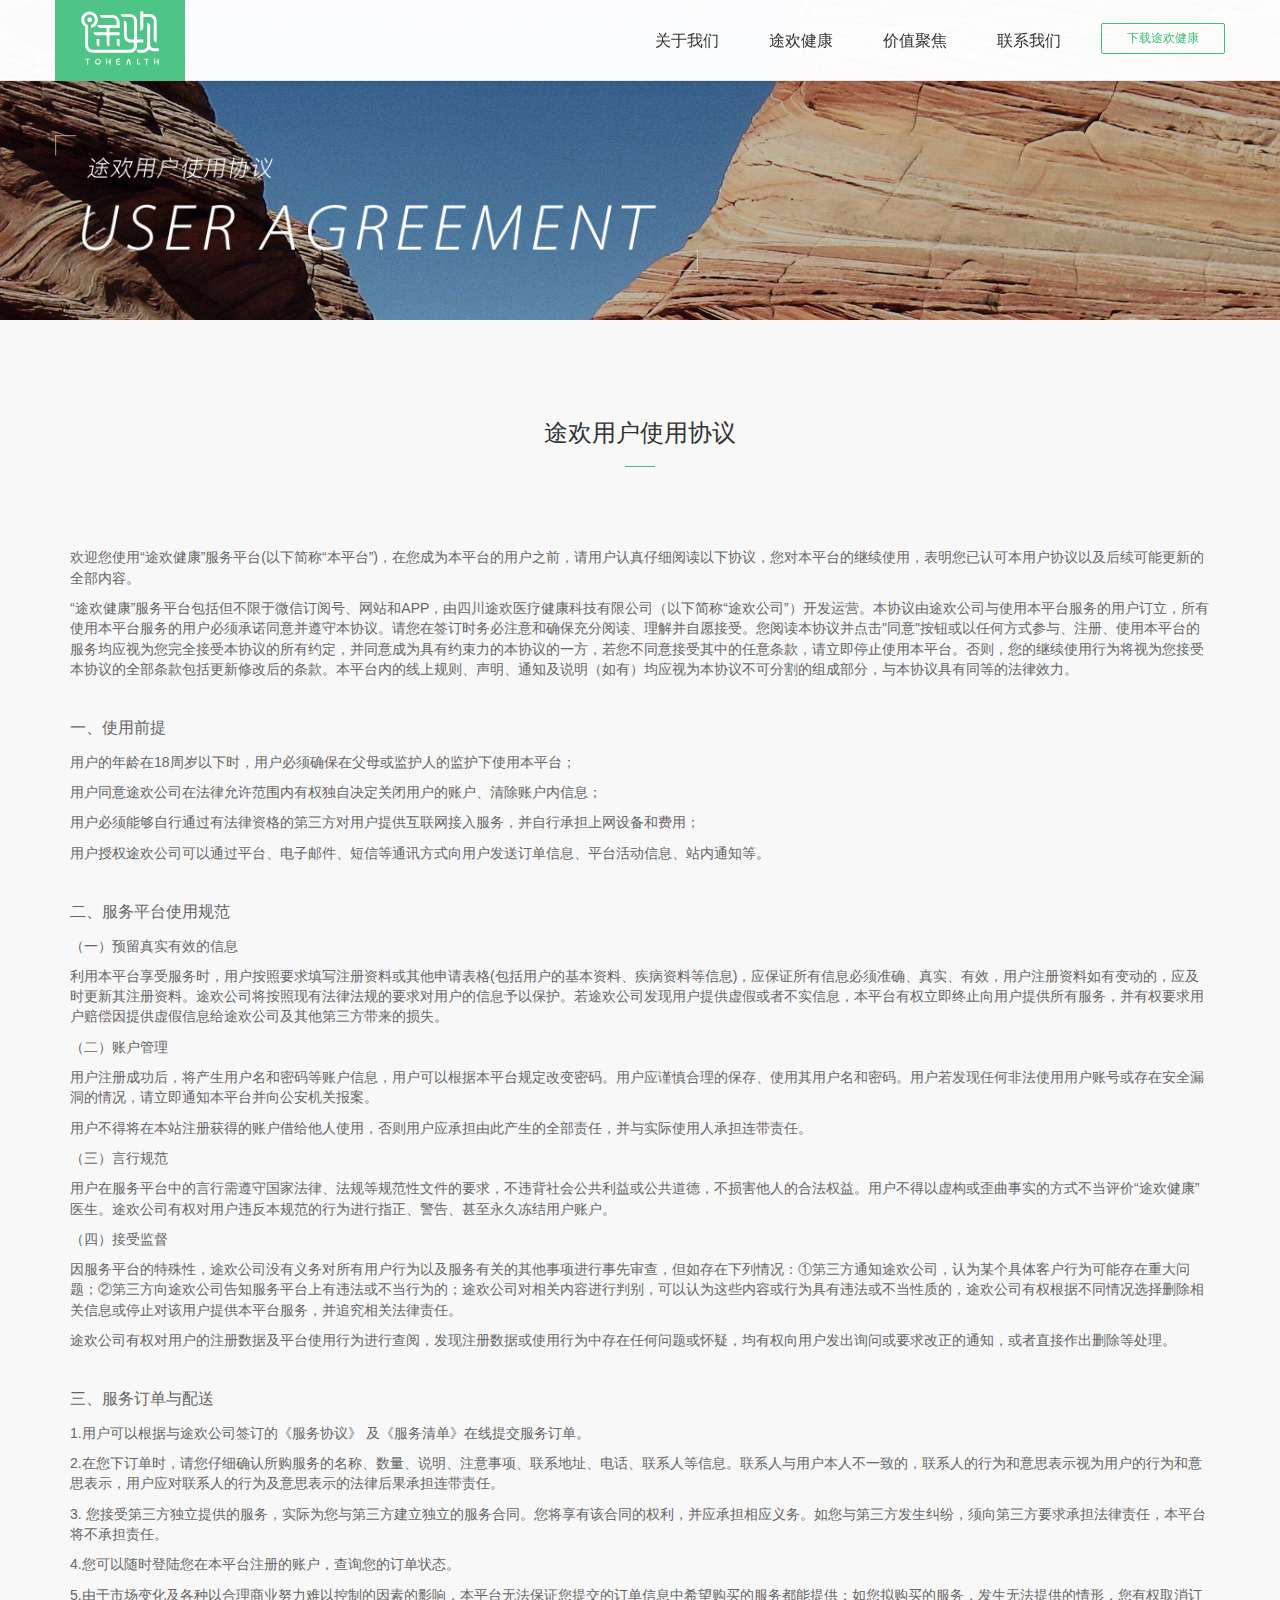
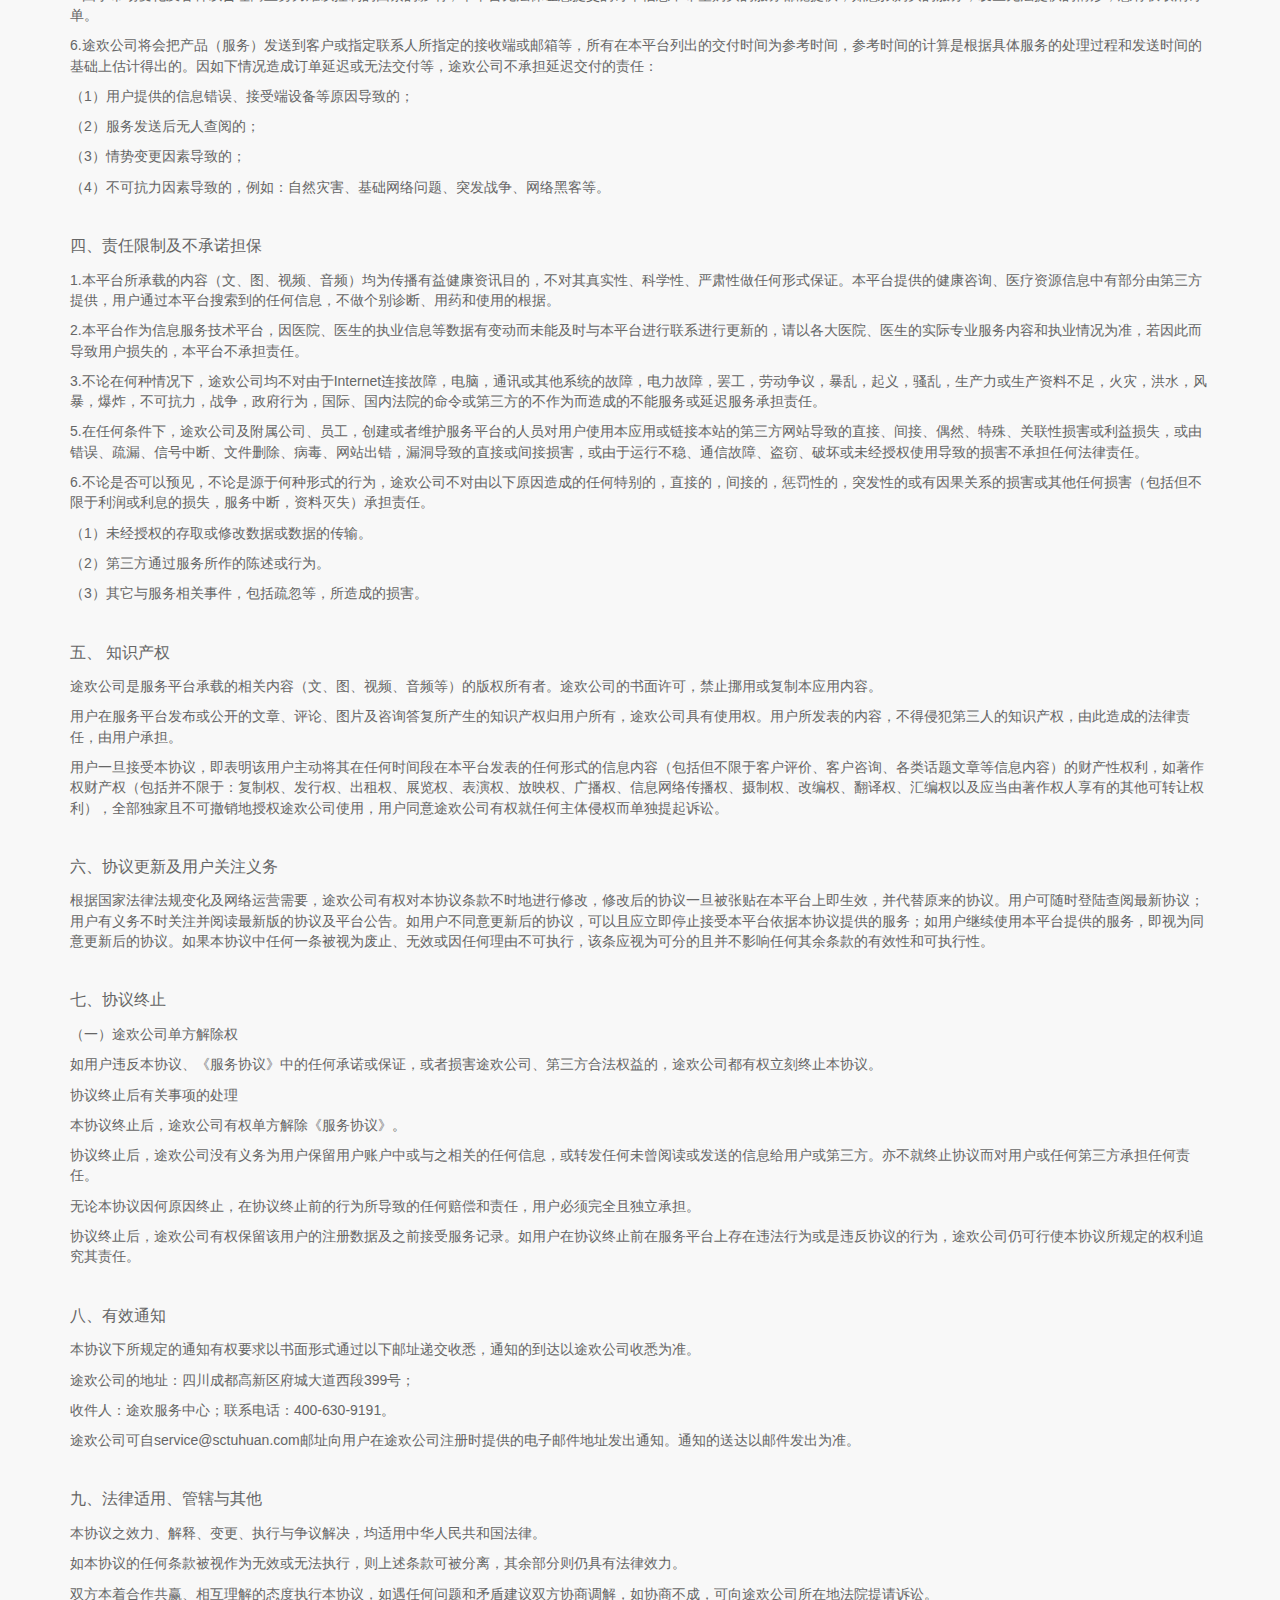
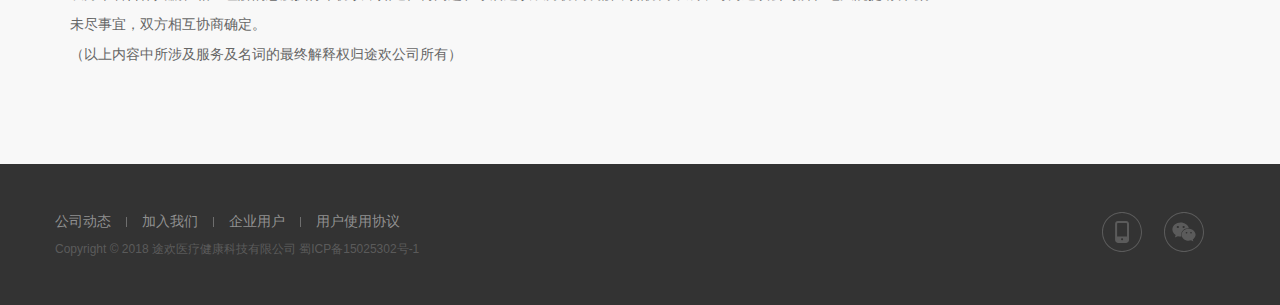
<file: html/protocol.html>
<!DOCTYPE html>
<html>
	<head>
		<meta charset="utf-8" />
		<meta name="viewport" content="width=device-width, initial-scale=1">
		<link rel="shortcut icon" href="../img/favicon.ico" type="image/x-icon">
		<link rel="stylesheet" href="../boostrap/css/bootstrap.min.css" />
		<link rel="stylesheet" href="../css/animate.css" />
		<link rel="stylesheet" href="../css/main.css" />
		<link rel="stylesheet" href="../css/protocol.css" />
		<link rel="shortcut icon" href="img/favicon.ico" type="image/x-icon"/>
		<title>关于我们-四川途欢医疗健康科技有限公司</title>
	</head>
	<body>
		<nav class="navbar navbar-default navbar-fixed-top cs-navbar-default">
			<div class="container">
				<div class="row">
					<div class="navbar-header">
						<button type="button" class="navbar-toggle collapsed" data-toggle="collapse" data-target="#bs-example-navbar-collapse-1" aria-expanded="false">
					        <span class="sr-only">Toggle navigation</span>
					        <span class="icon-bar"></span>
					        <span class="icon-bar"></span>
					        <span class="icon-bar"></span>
				        </button>
						<a class="navbar-brand" href="#">
							<figure class="cs-logo-icon pc-none"></figure>
							<div class="cs-logo-pc app-none">
								<figure class="cs-browser-icon"></figure>
							</div>
						</a>
					</div>
		
					<div class="collapse navbar-collapse navbar-right" id="bs-example-navbar-collapse-1">								
						<ul class="nav navbar-nav ">
							<li>
								<a href="../index.html">关于我们</a>
							</li>
							<li>
								<a href="tuhuanhealth.html">途欢健康</a>
							</li>
							<li>
								<a href="value.html">价值聚焦</a>
							</li>
							<li>
								<a href="contactus.html">联系我们</a>
							</li>
							
						</ul>
						<div class="navbar-form navbar-right cs-navbar-right">
							<a href="" class="pc-none csdropdown">下载途欢健康</a>
							<a href="" class="app-none downloadbtn">下载途欢健康</a>
						</div>
					</div>
				</div>
			</div>
		</nav>

        <div class="global">
			<div class="user-agreement-banner">
				<div class="container">
					<div class="row">
						<div class="banner-font">
							<img src="../img/user-agree-font-banner.png" class="img-responsive" id="myimgleft-o">
						</div>
					</div>	
				</div>
			</div>
	        <div class="container">
				<div class="common-title">
					<h3 class="subtitle">途欢用户使用协议</h3>
					<p class="line"></p>
				</div>
	            <div id="u64" class="text">
	                <p>欢迎您使用“途欢健康”服务平台(以下简称“本平台”)，在您成为本平台的用户之前，请用户认真仔细阅读以下协议，您对本平台的继续使用，表明您已认可本用户协议以及后续可能更新的全部内容。</p>
	                <p>“途欢健康”服务平台包括但不限于微信订阅号、网站和APP，由四川途欢医疗健康科技有限公司（以下简称“途欢公司”）开发运营。本协议由途欢公司与使用本平台服务的用户订立，所有使用本平台服务的用户必须承诺同意并遵守本协议。请您在签订时务必注意和确保充分阅读、理解并自愿接受。您阅读本协议并点击"同意"按钮或以任何方式参与、注册、使用本平台的服务均应视为您完全接受本协议的所有约定，并同意成为具有约束力的本协议的一方，若您不同意接受其中的任意条款，请立即停止使用本平台。否则，您的继续使用行为将视为您接受本协议的全部条款包括更新修改后的条款。本平台内的线上规则、声明、通知及说明（如有）均应视为本协议不可分割的组成部分，与本协议具有同等的法律效力。</p>
	                <h4 class="mtop40" style="font-size: 16px;">一、使用前提</h4>
	                <p>用户的年龄在18周岁以下时，用户必须确保在父母或监护人的监护下使用本平台；</p>
	                <p>用户同意途欢公司在法律允许范围内有权独自决定关闭用户的账户、清除账户内信息；</p>
	                <p>用户必须能够自行通过有法律资格的第三方对用户提供互联网接入服务，并自行承担上网设备和费用；</p>
	                <p>用户授权途欢公司可以通过平台、电子邮件、短信等通讯方式向用户发送订单信息、平台活动信息、站内通知等。</p>
	                <h4 class="mtop40" style="font-size: 16px;">二、服务平台使用规范</h4>
	                <p>（一）预留真实有效的信息</p>
	                <p>利用本平台享受服务时，用户按照要求填写注册资料或其他申请表格(包括用户的基本资料、疾病资料等信息)，应保证所有信息必须准确、真实、有效，用户注册资料如有变动的，应及时更新其注册资料。途欢公司将按照现有法律法规的要求对用户的信息予以保护。若途欢公司发现用户提供虚假或者不实信息，本平台有权立即终止向用户提供所有服务，并有权要求用户赔偿因提供虚假信息给途欢公司及其他第三方带来的损失。</p>
	                <p>（二）账户管理</p>
	                <p>用户注册成功后，将产生用户名和密码等账户信息，用户可以根据本平台规定改变密码。用户应谨慎合理的保存、使用其用户名和密码。用户若发现任何非法使用用户账号或存在安全漏洞的情况，请立即通知本平台并向公安机关报案。</p>
	                <p>用户不得将在本站注册获得的账户借给他人使用，否则用户应承担由此产生的全部责任，并与实际使用人承担连带责任。</p>
	                <p>（三）言行规范</p>
	                <p>用户在服务平台中的言行需遵守国家法律、法规等规范性文件的要求，不违背社会公共利益或公共道德，不损害他人的合法权益。用户不得以虚构或歪曲事实的方式不当评价“途欢健康”医生。途欢公司有权对用户违反本规范的行为进行指正、警告、甚至永久冻结用户账户。</p>
	                <p>（四）接受监督</p>
	                <p>因服务平台的特殊性，途欢公司没有义务对所有用户行为以及服务有关的其他事项进行事先审查，但如存在下列情况：①第三方通知途欢公司，认为某个具体客户行为可能存在重大问题；②第三方向途欢公司告知服务平台上有违法或不当行为的；途欢公司对相关内容进行判别，可以认为这些内容或行为具有违法或不当性质的，途欢公司有权根据不同情况选择删除相关信息或停止对该用户提供本平台服务，并追究相关法律责任。</p>
	                <p>途欢公司有权对用户的注册数据及平台使用行为进行查阅，发现注册数据或使用行为中存在任何问题或怀疑，均有权向用户发出询问或要求改正的通知，或者直接作出删除等处理。</p>
	                <h4 class="mtop40" style="font-size: 16px;">三、服务订单与配送</h4>
	                <p>1.用户可以根据与途欢公司签订的《服务协议》&nbsp;及《服务清单》在线提交服务订单。</p>
	                <p>2.在您下订单时，请您仔细确认所购服务的名称、数量、说明、注意事项、联系地址、电话、联系人等信息。联系人与用户本人不一致的，联系人的行为和意思表示视为用户的行为和意思表示，用户应对联系人的行为及意思表示的法律后果承担连带责任。</p>
	                <p>3. 您接受第三方独立提供的服务，实际为您与第三方建立独立的服务合同。您将享有该合同的权利，并应承担相应义务。如您与第三方发生纠纷，须向第三方要求承担法律责任，本平台将不承担责任。</p>
	                <p>4.您可以随时登陆您在本平台注册的账户，查询您的订单状态。</p>
	                <p>5.由于市场变化及各种以合理商业努力难以控制的因素的影响，本平台无法保证您提交的订单信息中希望购买的服务都能提供；如您拟购买的服务，发生无法提供的情形，您有权取消订单。</p>
	                <p>6.途欢公司将会把产品（服务）发送到客户或指定联系人所指定的接收端或邮箱等，所有在本平台列出的交付时间为参考时间，参考时间的计算是根据具体服务的处理过程和发送时间的基础上估计得出的。因如下情况造成订单延迟或无法交付等，途欢公司不承担延迟交付的责任：</p>
	                <p>（1）用户提供的信息错误、接受端设备等原因导致的；</p>
	                <p>（2）服务发送后无人查阅的；</p>
	                <p>（3）情势变更因素导致的；</p>
	                <p>（4）不可抗力因素导致的，例如：自然灾害、基础网络问题、突发战争、网络黑客等。</p>
	                <h4 class="mtop40" style="font-size: 16px;">四、责任限制及不承诺担保</h4>
	                <p>1.本平台所承载的内容（文、图、视频、音频）均为传播有益健康资讯目的，不对其真实性、科学性、严肃性做任何形式保证。本平台提供的健康咨询、医疗资源信息中有部分由第三方提供，用户通过本平台搜索到的任何信息，不做个别诊断、用药和使用的根据。</p>
	                <p>2.本平台作为信息服务技术平台，因医院、医生的执业信息等数据有变动而未能及时与本平台进行联系进行更新的，请以各大医院、医生的实际专业服务内容和执业情况为准，若因此而导致用户损失的，本平台不承担责任。</p>
	                <p>3.不论在何种情况下，途欢公司均不对由于Internet连接故障，电脑，通讯或其他系统的故障，电力故障，罢工，劳动争议，暴乱，起义，骚乱，生产力或生产资料不足，火灾，洪水，风暴，爆炸，不可抗力，战争，政府行为，国际、国内法院的命令或第三方的不作为而造成的不能服务或延迟服务承担责任。</p>
	                <p>5.在任何条件下，途欢公司及附属公司、员工，创建或者维护服务平台的人员对用户使用本应用或链接本站的第三方网站导致的直接、间接、偶然、特殊、关联性损害或利益损失，或由错误、疏漏、信号中断、文件删除、病毒、网站出错，漏洞导致的直接或间接损害，或由于运行不稳、通信故障、盗窃、破坏或未经授权使用导致的损害不承担任何法律责任。</p>
	                <p>6.不论是否可以预见，不论是源于何种形式的行为，途欢公司不对由以下原因造成的任何特别的，直接的，间接的，惩罚性的，突发性的或有因果关系的损害或其他任何损害（包括但不限于利润或利息的损失，服务中断，资料灭失）承担责任。&nbsp;</p>
	                <p>（1）未经授权的存取或修改数据或数据的传输。</p>
	                <p>（2）第三方通过服务所作的陈述或行为。</p>
	                <p>（3）其它与服务相关事件，包括疏忽等，所造成的损害。</p>
	                <h4 class="mtop40" style="font-size: 16px;">五、&nbsp;知识产权</h4>
	                <p>途欢公司是服务平台承载的相关内容（文、图、视频、音频等）的版权所有者。途欢公司的书面许可，禁止挪用或复制本应用内容。</p>
	                <p>用户在服务平台发布或公开的文章、评论、图片及咨询答复所产生的知识产权归用户所有，途欢公司具有使用权。用户所发表的内容，不得侵犯第三人的知识产权，由此造成的法律责任，由用户承担。</p>
	                <p>用户一旦接受本协议，即表明该用户主动将其在任何时间段在本平台发表的任何形式的信息内容（包括但不限于客户评价、客户咨询、各类话题文章等信息内容）的财产性权利，如著作权财产权（包括并不限于：复制权、发行权、出租权、展览权、表演权、放映权、广播权、信息网络传播权、摄制权、改编权、翻译权、汇编权以及应当由著作权人享有的其他可转让权利），全部独家且不可撤销地授权途欢公司使用，用户同意途欢公司有权就任何主体侵权而单独提起诉讼。</p>
	                <h4 class="mtop40" style="font-size: 16px;">六、协议更新及用户关注义务</h4>
	                <p>根据国家法律法规变化及网络运营需要，途欢公司有权对本协议条款不时地进行修改，修改后的协议一旦被张贴在本平台上即生效，并代替原来的协议。用户可随时登陆查阅最新协议；用户有义务不时关注并阅读最新版的协议及平台公告。如用户不同意更新后的协议，可以且应立即停止接受本平台依据本协议提供的服务；如用户继续使用本平台提供的服务，即视为同意更新后的协议。如果本协议中任何一条被视为废止、无效或因任何理由不可执行，该条应视为可分的且并不影响任何其余条款的有效性和可执行性。</p>
	                <h4 class="mtop40" style="font-size: 16px;">七、协议终止</h4>
	                <p>（一）途欢公司单方解除权</p>
	                <p>如用户违反本协议、《服务协议》中的任何承诺或保证，或者损害途欢公司、第三方合法权益的，途欢公司都有权立刻终止本协议。</p>
	                <p>协议终止后有关事项的处理</p>
	                <p>本协议终止后，途欢公司有权单方解除《服务协议》。</p>
	                <p>协议终止后，途欢公司没有义务为用户保留用户账户中或与之相关的任何信息，或转发任何未曾阅读或发送的信息给用户或第三方。亦不就终止协议而对用户或任何第三方承担任何责任。</p>
	                <p>无论本协议因何原因终止，在协议终止前的行为所导致的任何赔偿和责任，用户必须完全且独立承担。</p>
	                <p>协议终止后，途欢公司有权保留该用户的注册数据及之前接受服务记录。如用户在协议终止前在服务平台上存在违法行为或是违反协议的行为，途欢公司仍可行使本协议所规定的权利追究其责任。</p>
	                <h4 class="mtop40" style="font-size: 16px;">八、有效通知</h4>
	                <p>本协议下所规定的通知有权要求以书面形式通过以下邮址递交收悉，通知的到达以途欢公司收悉为准。</p>
	                <p>途欢公司的地址：四川成都高新区府城大道西段399号；</p>
	                <p>收件人：途欢服务中心；联系电话：400-630-9191。</p>
	                <p>途欢公司可自service@sctuhuan.com邮址向用户在途欢公司注册时提供的电子邮件地址发出通知。通知的送达以邮件发出为准。</p>
	                <h4 class="mtop40" style="font-size: 16px;">九、法律适用、管辖与其他</h4>
	                <p>本协议之效力、解释、变更、执行与争议解决，均适用中华人民共和国法律。</p>
	                <p>如本协议的任何条款被视作为无效或无法执行，则上述条款可被分离，其余部分则仍具有法律效力。</p>
	                <p>双方本着合作共赢、相互理解的态度执行本协议，如遇任何问题和矛盾建议双方协商调解，如协商不成，可向途欢公司所在地法院提请诉讼。</p>
	                <p>
	                    未尽事宜，双方相互协商确定。
	                </p>
	                <p>
	                    （以上内容中所涉及服务及名词的最终解释权归途欢公司所有）
	                </p>
	            </div>
	        </div>
	    </div>

		<footer>
			<div class="app-none foot">
				<div class="container">
					<div class="row">
						<div class="footer-legal">
			                <div class="footer-links">
			                    <a href="companynews.html">公司动态</a>
			                    <div class="bor-line"></div>
			                    <a href="joinus.html">加入我们</a>
			                    <div class="bor-line"></div>
			                    <a href="user.html">企业用户</a>
			                    <div class="bor-line"></div>
			                    <a href="protocol.html" class="nob">用户使用协议</a>
			                </div>
			                <div class="footer-beizhu">Copyright &copy; 2018 途欢医疗健康科技有限公司 蜀ICP备15025302号-1</div>
			            </div>
					    <div class="foot-wechat-icon">
					    	<div class="hoverMa-w">
					    		<div class="arrow"></div>
					    		<div class="hoverbox">
					    			<figure class="Ma-wepic"></figure>
					    		</div>
					    	</div>
					    	<figure class="wechat-icon"></figure>
					    </div>
					    <div class="foot-wechat-icon">
					    	<div class="hoverMa-p">
					    		<div class="arrow"></div>
					    		<div class="hoverbox">
					    			<figure class="Mapic"></figure>
					    		</div>
					    	</div>
					    	<figure class="phone-icon"></figure>
					    </div>					
					</div>	
				</div>
			</div>	
			<div class="pc-none">
				<div class="footer_app">Copyright &copy; 2018 途欢医疗健康科技有限公司</div>
			</div>
		</footer>
			
		<script src="../js/jquery-3.3.1.min.js"></script>
		<script src="../boostrap/js/bootstrap.min.js"></script>
		<script type="text/javascript" src="../js/main.js"></script>
	</body>
</html>
</file>
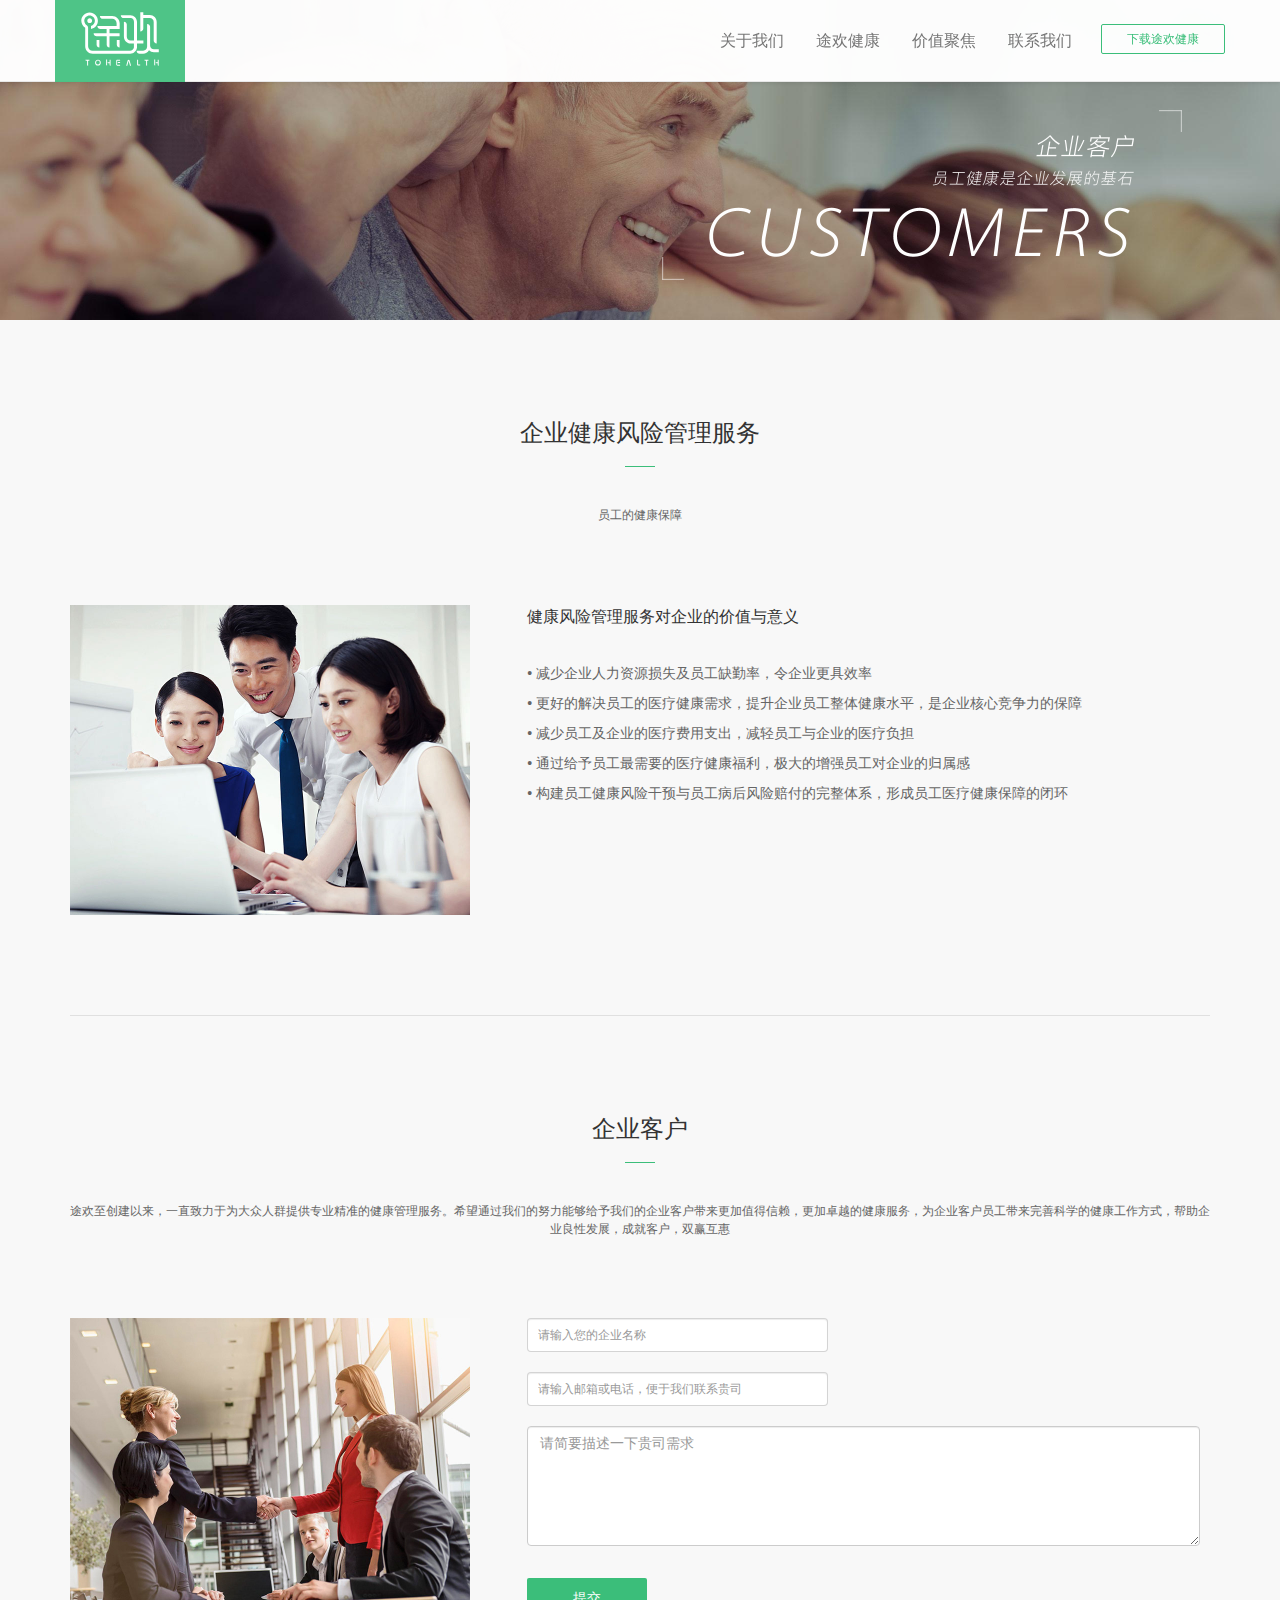
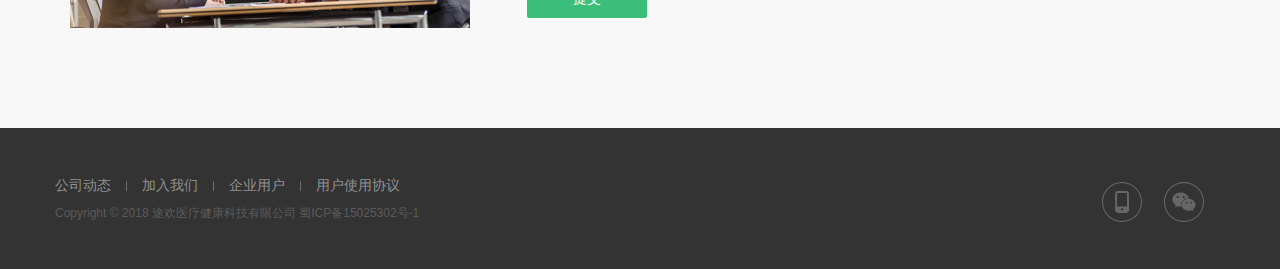
<file: html/user.html>
<!DOCTYPE html>
<html>

<head>
    <meta charset="utf-8" />
    <meta http-equiv="X-UA-Compatible" content="IE=edge">
    <title>企业用户-四川途欢医疗健康科技有限公司</title>
    <link rel="shortcut icon" href="../img/favicon.ico" type="image/x-icon">
    <meta name="viewport" content="width=device-width, initial-scale=1">
    <link rel="stylesheet" href="../css/cssreset.css" />
    <link rel="stylesheet" href="../boostrap/css/bootstrap.min.css" />
    <link rel="stylesheet" href="../css/value.css" />
    <link rel="stylesheet" href="../css/user.css" />
</head>

<body>
    <nav class="navbar navbar-default navbar-fixed-top mynav  mydefault">
        <div class="container ">
            <div class="navbar-header">
                <button type="button" class="mynavbar-toggle collapsed" data-toggle="collapse" data-target="#bs-example-navbar-collapse-1"
                    aria-expanded="false">
                    <div class="menu ipad-no ">
                        <div class="bar"></div>
                        <div class="bar"></div>
                        <div class="bar"> </div>
                    </div>
                </button>
                <a class="navbar-brand mynavbar-brand" href="#">
                    <figure class="ipad-no s-icon-top"></figure>
                </a>
                <div class="icon-top app-none">
                </div>
            </div>


            <div class="collapse navbar-collapse mynavbar-collapse mydefault" id="bs-example-navbar-collapse-1">
                <ul class="nav navbar-nav navbar-right" id="lg-nav">
                    <li>
                        <a href="../index.html">关于我们</a>
                    </li>
                    <li>
                        <a href="tuhuanhealth.html">途欢健康</a>
                    </li>
                    <li>
                        <a href="value.html">价值聚焦</a>
                        <p></p>
                    </li>
                    <li>
                        <a href="contactus.html">联系我们</a>
                    </li>
                    <li id="download app-none">
                        <a href="#">下载途欢健康</a>
                    </li>

                </ul>
            </div>
        </div>
    </nav>
    <div class="ubody">
        <div class="lbody_pic">
            <div class="value-banner container">
                <div class="row">
                    <img src="../img/enterprise-font-banner.png" class="img-responsive" alt="" id="img_banner">
                </div>
            </div>
        </div>
        <div class="container">
            <div class="lbody_text">
                <h3 class="intro">企业健康风险管理服务</h3>
                <p class="hr"></p>
                <p class="mtop40">员工的健康保障</p>
            </div>
            <div class="feedback hbox box-v-center">
                <div class="feedback-l">
                    <img src="../img/qyyh-cion-1.jpg" class="img-responsive" />
                </div>
                <div class="feedback-r">
                    <div class="charge">
                        <p>健康风险管理服务对企业的价值与意义</p>
                        <ul>
                            <li>• 减少企业人力资源损失及员工缺勤率，令企业更具效率</li>
                            <li>• 更好的解决员工的医疗健康需求，提升企业员工整体健康水平，是企业核心竞争力的保障</li>
                            <li>• 减少员工及企业的医疗费用支出，减轻员工与企业的医疗负担</li>
                            <li>• 通过给予员工最需要的医疗健康福利，极大的增强员工对企业的归属感</li>
                            <li>• 构建员工健康风险干预与员工病后风险赔付的完整体系，形成员工医疗健康保障的闭环</li>
                        </ul>
                    </div>
                </div>
            </div>
            <div class="line"></div>
            <div class="lbody_text">
                <h3 class="intro">企业客户</h3>
                <p class="hr"></p>
                <p class="mtop40 linh25">途欢至创建以来，一直致力于为大众人群提供专业精准的健康管理服务。希望通过我们的努力能够给予我们的企业客户带来更加值得信赖，更加卓越的健康服务，为企业客户员工带来完善科学的健康工作方式，帮助企业良性发展，成就客户，双赢互惠</p>
            </div>
            <div class="feedback">
                <div class="feedback-l">
                    <img src="../img/qyyh-cion.jpg" class="img-responsive" alt="">
                </div>
                <div class="feedback-r">
                    <div class="feedback-submit">
                        <div class="feedback-submit1">
                            <input type="text" class="form-control" placeholder="请输入您的企业名称">
                        </div>
                        <div class="feedback-submit2">
                            <input type="text" class="form-control" placeholder="请输入邮箱或电话，便于我们联系贵司">
                        </div>
                        <textarea class="form-control more" placeholder="请简要描述一下贵司需求" style="height: 120px;"></textarea>
                        <a href="#" class="mybtn">提交</a>
                    </div>
                </div>
            </div>
        </div>

    </div>
    <div class="footer app-none">
        <div class="container">
            <div class="row">
                <div class="foot-logo">
                    <div>
                        <a href="companynews.html">公司动态</a>
                        <div class="line"></div>
                        <a href="joinus.html">加入我们</a>
                        <div class="line"></div>
                        <a href="user.html">企业用户</a>
                        <div class="line"></div>
                        <a href="protocol.html">用户使用协议</a>
                    </div>
                    <div class="copyright">
                        Copyright © 2018 途欢医疗健康科技有限公司 蜀ICP备15025302号-1
                    </div>
                </div>
                <div class="foot-weixin">
                </div>
                <div class="foot-mobile">
                </div>
            </div>
        </div>
    </div>
    <div class="s-footer ipad-no">
        Copyright © 2018 途欢医疗健康科技有限公司
    </div>

    <script src="../js/jquery-3.3.1.min.js"></script>
    <script type="text/javascript" src="../boostrap/js/bootstrap.min.js" ></script>
    <script src="../js/user.js"></script>
</body>

</html>
</file>
<file: css/main.css>
*{
	margin: 0;
	padding: 0;
}
body{
    color: #666;
    font-style: normal;
    font-family: "SourceHanSansCN-Light","Lantinghei SC","Open Sans","Hiragino Sans GB","Microsoft YaHei","STHeiti-Light","WenQuanYi Micro Hei","Arial","SimSun","sans-serif";
    font-size: 14px;
    line-height: 1.45;
    background-color: #f8f8f8;
}
.row{
    margin-right: -15px;
    margin-left: -15px;
}
.cs-navbar-default{
	padding: 15px 0;
    box-shadow: 0 1px 4px rgba(0,0,0,.1);
    margin-bottom: 0;
    z-index: 1000;
    background-color: rgba(255,255,255,.98);
}
@media (max-width: 767px){
	.navbar-default .navbar-collapse {
	    border: none;
	}
}
@media (max-width: 767px){
	.navbar{
		min-height: 45px;
	}
}
@media (max-width: 767px){
	.cs-navbar-default{
		padding: 0px;
	}
}
.navbar-default .navbar-nav>li.click>a:hover {
    color: #3bbe7a;
    background-color: transparent;
}
@media (min-width: 768px){
	.navbar-nav {
	    float: left;
	    margin: 0;
	}
}

.cs-logo-icon{
	background-image: url(../img/logo.svg);
	background-repeat: no-repeat;
	background-size: 50px 50px;
	height: 50px;
	width: 50px;
	margin-right: 8px;
	float: left;
}
@media (max-width: 767px) {
	.cs-logo-icon{
		background-image: url(../img/logo.svg);
		background-repeat: no-repeat;
		background-size: 33px 33px !important;
		height: 33px !important;
		width: 33px !important;
		float: left;
	}
}
.navbar-brand{
	padding-top: 0px;
}
@media (max-width: 767px) {
	.navbar-brand{
		height: 45px;
		padding-top: 5px;
	}
}
.cs-logo-pc{
	margin-top: -15px;
	background-color: rgba(59,190,122,.9);
	height: 81px;
	width: 130px;
	padding-top: 10px;
}
@media (max-width: 767px){
    .app-none{
	  	display: none;
    }
}
.cs-browser-icon{
    background-repeat: no-repeat;
    background-image: url(../img/logo-pc.svg);
    background-size: 80px 56px;
    width: 80px;
    height: 56px;
    margin: 0 auto;
    background-position: center;
    text-align: center;
}
@media (min-width: 768px){
	.pc-none{
		display: none;
	}
}
/*汉堡动画*/
.cs-navbar-default .cs-icon-bar span:nth-of-type(2){
  transform: translateY(7px) rotate(45deg);
  animation: rotateR 1.5s cubic-bezier(0.5, 0.2, 0.2, 1);
}
.cs-navbar-default .cs-icon-bar span:nth-of-type(3) {
  opacity: 0;
  animation: fade 1.5s cubic-bezier(0.1, 0.8, 0.1, 1);
}
.cs-navbar-default .cs-icon-bar span:nth-of-type(4) {
  transform: translateY(-7px) rotate(-45deg);
  animation: rotateL 1.5s cubic-bezier(0.5, 0.2, 0.2, 1);
}


/*汉堡*/
.navbar-default .navbar-toggle {
    border: none;
}
@media (max-width: 767px){
.navbar-toggle {
    padding: 8px 0 !important;
    margin-bottom: 0 !important;
}
}
.navbar-toggle .icon-bar{
	height: 1px;   
    transition: all .4s ease-in-out;
    transform: rotate(0);	
}
.navbar-default .navbar-toggle .icon-bar{
	background-color: #3bbe7a;
}
.navbar-toggle .icon-bar + .icon-bar {
    margin-top: 6px;
}
.navbar-default .navbar-nav>li>a {
    color: #777;
}
.navbar-default .navbar-nav>.click>a {
    color: #3bbe7a;
    border-bottom: #3bbe7a;
}
.line-bot{
    border-top: 1px solid #3bbe7a;
    width: 18px;
    margin: auto;
}

@media (min-width: 768px){
	.navbar-default .navbar-nav>li>a {
	    padding: 16px 16px 5px !important;
	    font-size: 16px;
	}
}
@media (min-width: 992px){
	.navbar-default .navbar-nav>li>a {
	    padding: 16px 25px 5px !important;
	    font-size: 16px;
	    color: #333;
	}
}
.navbar-default .navbar-nav>li>a {
	    padding: 16px 25px 5px;
	    font-size: 16px;
}
@media (min-width: 768px) {
	.downloadbtn{
		color: #3BBE7A;
		background-color: transparent;
		border: 1px solid #3bbe7a;
		font-size: 12px;
		border-radius: 2px;
		padding: 6px 25px;
		display: inline-block;
	}
}

a,input,button{
    transition: all .5s ease;
}
.downloadbtn:hover{
    background-color: #3bbe7a;
    border-color: #3bbe7a;
    opacity: 1;
    color: #fff;
    text-decoration: none;
}
.navbar-default .navbar-toggle:focus,.navbar-default .navbar-toggle:hover {
     background-color: transparent; 
}

@media (max-width: 767px){
	.navbar-form a.csdropdown {
	    color: #666;
	    font-size: 16px;
	    text-decoration: none;
	}
}

@media (max-width: 767px){
	.navbar-default .navbar-form {
	    border: none;
	    padding: 0 0 10px 0px;
	    text-align: center;
	}
}
@media (max-width: 767px){
	.navbar-default .navbar-nav>.click>a {
	    color: #333 !important;
	    border-bottom: 1px solid #e7e7e7 !important;
	}
}
@media (max-width: 767px){
	.navbar-default .navbar-nav>.click>p {
	    display: none;
	}
}
@media (max-width: 767px){
	.navbar-default .navbar-collapse ul li a {
	    border-bottom: 1px solid #e7e7e7;
	    margin: 16px 30px 5px 30px;
	    padding: 0 0 15px;
	    text-align: center;
	    color: #666;
	}
}
/*轮播图的字*/
.carousel-text{
	width: 100%;
	height: 100%;
	top: 0;
	left: 0;
	z-index: 4;
	position: absolute;
}




@media (max-width: 1152px){
	.cs-carousel .item .carousel-text>div>div {
	    font-size: 48px;
	}
}
@media (max-width: 1024px){
	.cs-carousel .item .carousel-text>div>div {
	    font-size: 36px;
	}
}
@media (max-width: 767px){
	.cs-carousel .item .carousel-text>div>div {
	    font-size: 28px;
	}
}
@media (max-width: 640px){
	.cs-carousel .item .carousel-text>div>div {
	    font-size: 24px;
	}
}
@media (max-width: 520px){
	.cs-carousel .item .carousel-text>div>div {
	    font-size: 18px;
	}
}
@media (max-width: 410px){
	.cs-carousel .item .carousel-text>div>div {
	    font-size: 16px;
	}
}
/*成都*/
@media (max-width: 1152px){
	.cs-carousel .item .carousel-text>div .chengdu {
	    font-size: 20px;
	}
}
@media (max-width: 1024px){
	.cs-carousel .item .carousel-text>div .chengdu {
	    font-size: 16px;
	}
}
@media (max-width: 767px){
	.cs-carousel .item .carousel-text>div .chengdu {
	    font-size: 12px;
	}
}
@media (max-width: 640px){
	.cs-carousel .item .carousel-text>div .chengdu {
	    font-size: 12px;
	}
}
@media (max-width: 520px){
	.cs-carousel .item .carousel-text>div .chengdu {
	    font-size: 12px;
	}
}
@media (max-width: 410px){
	.cs-carousel .item .carousel-text>div .chengdu {
	    font-size: 12px;
	}
}


/*未来之星*/
@media (max-width: 1152px){
	.cs-carousel .item .carousel-text>div>.futurestar{
	    font-size: 40px;
	}
}
@media (max-width: 1024px){
	.cs-carousel .item .carousel-text>div>.futurestar{
	    font-size: 30px;
	}
}

@media (max-width: 767px){
	.cs-carousel .item .carousel-text>div>.futurestar{
	    font-size: 26px;
	}
}
@media (max-width: 640px){
	.cs-carousel .item .carousel-text>div>.futurestar {
	    font-size: 24px;
	}
}
@media (max-width: 520px){
	.cs-carousel .item .carousel-text>div>.futurestar{
	    font-size: 18px;
	}
}
@media (max-width: 410px){
	.cs-carousel .item .carousel-text>div>.futurestar{
	    font-size: 16px;
	}
}
/*途欢*/
@media (max-width: 767px){
	.cs-carousel .item .carousel-text .lifetrip>span{
	    font-size: 20px;
	}	
}
/*xiaozi*/

@media (max-width: 1024px){
	.cs-carousel .item .carousel-text .happy{
	    font-size: 18px;
	}
}
@media (max-width: 767px){
	.cs-carousel .item .carousel-text .happy{
	    font-size: 16px;
	}
}
@media (max-width: 640px){
	.cs-carousel .item .carousel-text .happy{
	    font-size: 14px;
	}	
}
@media (max-width: 520px){
	.cs-carousel .item .carousel-text .happy{
	    font-size: 12px;
	    padding: 0 20px;
	}
}

@media (max-width: 410px){
	.cs-carousel .item .carousel-text .happy{
	    font-size: 12px;
	}
}

@media (max-width: 1024px){
	.cs-carousel .item .carousel-text .access{
	    font-size: 18px;
	}
}
@media (max-width: 767px){
	.cs-carousel .item .carousel-text .access{
	    font-size: 16px;
	}
}
@media (max-width: 640px){
	.cs-carousel .item .carousel-text .access{
	    font-size: 14px;
	}	
}
@media (max-width: 520px){
	.cs-carousel .item .carousel-text .access{
	    font-size: 12px;
	    padding: 0 20px;
	}
}

@media (max-width: 410px){
	.cs-carousel .item .carousel-text .access{
	    font-size: 12px;
	}
}









.futurestar,.reward{
    text-align: left;
    font-size: 50px;
    color: #676767;
}
.futurestar{
	margin-left: -5%;
}
.reward{
	margin-bottom: 3%;
}
.chengdu{
    font-size: 25px;
    font-weight: normal;
    color: #fff;
    background-color: rgba(59, 190, 122, .9);
    display: inline;
    text-align: center;
    border-radius: 2px;
    padding: 5px 10px;
}
.lifetrip span{
	font-style: italic;
	font-size: 66px;
}
.lifetrip{
    text-align: center;
    color: #fff;
    font-size: 54px;
    font-weight: normal;
}
.happy{
	margin-top: 2%;
	font-size: 20px;
	color: #fff;
	text-align: center;
}
.connect{
	font-size: 54px;
	color: #fff;
	text-align: center;
}
.access{
	font-size: 20px;
	color: #fff;
	text-align: center;
	margin-top: 2%;
}
/*轮播图*/
.cs-container{
	height: 760px;
    width: 100%;  
    z-index: 1;
    overflow: hidden;
    position: relative;
}
.cs-navbar-right{
	margin-right: 0px !important;
}
.cs-container .cs-carousel{
	height: 100%;
    width: 100%;
	position: relative;
}
.cs-container .cs-carousel .item:nth-child(1) .carousel-img{
	background-image: url(../img/future-start-banner.jpg);
}
.cs-container .cs-carousel .item:nth-child(2) .carousel-img{
	background-image: url(../img/about-us-banner.jpg);
}
.cs-container .cs-carousel .item:nth-child(3) .carousel-img{
	background-image: url(../img/about-us-banner-2.jpg);
}
.cs-carousel .item .carousel-img{
	height: 100%;
    width: 100%;
    background-size: cover;
    background-repeat: no-repeat;
    background-position: center;
}
.csbg:before{
    content: "";
    display: block;
    width: 100%;
    height: 100%;
    position: absolute;
    top: 0;
    left: 0;
    background-color: #000;
    opacity: .2;
}
.cs-carousel .item:nth-of-type(1){
	z-index: 1;
}
.textbg{
	opacity: 0;
}
.cs-carousel .item{
	position: absolute;
    top: 0;
    left: 0;
    height: 100%;
    width: 100%;
}
.cs-container .cs-dot{
	z-index: 10;
    position: absolute;
    bottom: 18px;
    height: 20px;
    width: 100%;
    text-align: center;
}
.cs-container .cs-dot{
	margin-bottom: 0px;
}
.cs-container .cs-dot li{
    display: inline-block;
    width: 20px;
    height: 2px;
    background-color: #fff;
    opacity: 0.8;
    cursor: pointer;
    margin: 0 6px;
}
.active{
	background-color: #3bbe7a !important;
}

/*小箭头*/
/*.cs-container .prev-banner:before{
	content: url(../img/prev-btn.png);
}
.cs-container .prev-banner:before{
	content: url(../img/prev-btn.png);
}*/
.cs-container .prev-banner:before,.cs-container .prev-banner:before{
    width: 30px;
    height: 110px;
    position: absolute;
    color: #fff;
    background-color: rgba(0,0,0,.25);
    opacity: 1;
    z-index: 20;
    cursor: pointer;
    background-repeat: no-repeat;
    background-position: center;
    /*top: 325px;*/
    /*display: none;*/ 
    background-size: 100%;
    -webkit-transition: all .5s ease;
    -moz-transition: all .5s ease;
    -o-transition: all .5s ease;
    transition: all .5s ease;
}


.cs-container .prevbtn{	
	background-image: url(../img/prev-btn.png);
	left: 0;	
}
.cs-container .nextbtn{
	background-image: url(../img/next-btn.png);
	right: 0;
}
.cs-container .prevbtn,.cs-container .nextbtn{
	height: 110px;
	width: 30px;
	position: absolute;
	background-size: 100%;
	background-position: center;
	background-repeat: no-repeat;
	background-color: rgba(0,0,0,.25);
}
/*图btn*/
.cs-container .prev-banner,.cs-container .next-banner{
    width: 0px;
    height: 110px;
    position: absolute;
    color: #fff; 
    opacity: 1;
    z-index: 20;
    cursor: pointer;
    top: 325px;
    background-size: cover;
    -webkit-transition: all .5s ease;
    -moz-transition: all .5s ease;
    -o-transition: all .5s ease;
    transition: all .5s ease;
    background-image: none ;
}
.cs-container .prev-banner{
	left: 0;
}
.cs-container .next-banner{
	right: 0;
}
.cs-container .prev-banner:hover,.cs-container .next-banner:hover{
    width: 180px;
}
@media (max-width: 767px){
	.cs-container {
	    height: 300px;
	}
}

/*下面*/
.subtitle{
    text-align: center;
    color: #333;
}
.line{
    border-top: 1px solid #3bbe7a;
    width: 30px;
    margin: 20px auto 40px;
}
.decs{
	line-height: 25px;
}
.common-title {
    text-align: center;
    margin: 100px 0 80px;
}
.container .common-title .decs p{
	margin: 0;
}
@media (max-width: 767px){
	.common-title {
	    margin: 40px 0 30px;
	}
}

@media (max-width: 767px){
	.subtitle {
	    font-size: 18px;
	}
}
@media (max-width: 767px){
	.line {
	    border-top: 2px solid #3bbe7a;
	    width: 20px !important;
	    margin: 15px auto !important;
	}
}
@media (max-width: 767px){
	.decs {
	    line-height: 20px !important;
	    font-size: 12px;
	}
}

.col-div {
    padding: 25px;
    overflow: hidden;
    text-align: center;
    background-color: rgba(59,190,122,.8);
    color: rgba(255,255,255,.8);
    border-radius: 2px;
    padding: 18% 10%;
}
.pu-logo-icon,.chuanxin-logo-icon,.chonggou-logo-icon{
    background-image: url(../img/puhui.svg);
    background-repeat: no-repeat;
    background-size: 110px 110px;
    width: 110px;
    height: 110px;
    margin-left: auto;
    margin-right: auto;
}
.pu-logo-icon{
    background-image: url(../img/puhui.svg);
}
.chuanxin-logo-icon{
	background-image: url(../img/chuangxin.svg);
}
.chonggou-logo-icon{
	background-image: url(../img/chonggou.svg);
}
.col-div h4 {
    color: #fff;
    margin-top: 9%;
    margin-bottom: 5%;
}
.cs-row{
	margin-right: -30px;
	margin-left: -30px;
}
@media only screen and (max-width: 1200px) and (min-width: 1068px){
	.col-div {
	    min-height: 335px;
	}
}
@media only screen and (max-width: 1068px) and (min-width: 768px){
	.col-div {
	    min-height: 304px;
	}
}
@media (max-width: 767px){
	.col-div {
	    margin-bottom: 30px;
	}
}
@media (max-width: 767px){
	.f12 {
	    font-size: 12px;
	}
}
@media (max-width: 767px){
	.small {
	    padding: 0 30px;
	}
}

@media only screen and (max-width: 1068px){
	.pu-logo-icon, .chuanxin-logo-icon, .chonggou-logo-icon {
	    background-size: 80px 80px;
	    width: 80px;
	    height: 80px;
	}
}

/*底部*/
.bottom-pc-bg{
    background: url(../img/about-yuanjing.jpg) 50% 0%;
    height: 420px;
}
.thyj-logo-icon{
	background-repeat: no-repeat;
    background-image: url(../img/thyj-logo.svg);
    background-size: 100px 100px;
    height: 100px;
    width: 100px;
    margin: auto;
}
.tuhuanyuanjing{
	margin-top: 9%;
	text-align: center;
	color: rgba(255, 255, 255, 0.8);
}
.tuhuanyuanjing p{
	margin-bottom: 7px;
}
.text-white{
	color: #fff;
}

.bottom-app-bg{
	background-image: url(../img/about-yuanjing.jpg);
	background-size: cover !important;
	z-index: 0;
	background-position: 50% 50% !important;
    height: 260px !important;
    align-items: center;
    padding-top: 9%;
    
}
.tuhuanyuanjing-app{
	font-size: 12px;
    padding: 0 20px;
	text-align: center;
	color: rgba(255, 255, 255, 0.8);
}
.tuhuanyuanjing-app p {
    text-align: center;
    line-height: 24px;
    margin: 0;
    color: rgba(255,255,255,.8);
}


.thyj-logo-icon-app{
	background-repeat: no-repeat;
	background: url(../img/thyj-logo.svg);
    background-size: 60px 60px;
    height: 60px;
    width: 60px;
    margin: auto;
    margin-bottom: 5px;
}
.footer_app{
    background-color: #333;
    text-align: center;
    color: rgba(102,102,102,.8);
    padding: 16.5px 0;
    overflow: hidden;
    font-size: 10px;
}
.footer-links{
    margin-bottom: 10px;
    overflow: hidden;
}

.footer-links a{
    margin-right: 15px;
    padding-left: 15px;
    white-space: nowrap;
    color: rgba(170,170,170,.8);
    float: left;
}
.footer-links a:hover {
    text-decoration: underline;
    color: #aaa;
}
.footer-links a:first-child{
	padding-left: 0;
}
.footer-legal{
	float: left;
}
.bor-line {
    width: 1px;
    height: 10px;
    border-right: 1px solid rgba(170,170,170,.5);
    margin-top: 6px;
    float: left;
}
.foot{
    background-color: #333;
    padding: 46.5px 0;
}
.footer-beizhu{
	font-size: 12px;
    color: rgba(102,102,102,.8);
}
.foot-wechat-icon{
    float: right;
    position: relative;
    margin-right: 20px;
}
.wechat-icon,.phone-icon{
	background-repeat: no-repeat;
	background-size: 42px 42px;
    height: 42px;
    width: 42px;
    opacity: .8;
    cursor: pointer;
    margin: 0;
    transition: all .5s ease-in;
}
.wechat-icon{
	background: url(../img/wewix-ico.svg);
}
.phone-icon{
	background: url(../img/shouji-logo-icon.svg);
}
.hoverMa-w,.hoverMa-p{
	bottom: 60px;
    left: -68px;
	position: absolute;
    opacity: 0;
    transition: all .5s ease-out;
}
.hoverMa-p .Mapic{
	background-image: url(../img/erweima-app.svg);
	background-repeat: no-repeat;
	background-size: 160px 160px;
	height: 160px;
	width: 160px;
}
.hoverMa-w .Ma-wepic{
	background-image: url(../img/erweima.svg);
	background-repeat: no-repeat;
	background-size: 160px 160px;
	height: 160px;
	width: 160px;
}
.hoverMa-p .hoverbox,.hoverMa-w .hoverbox{
	padding: 7px;
	background-color: #fff;
	border-radius: 3px;
}
.hoverMa-p .arrow,.hoverMa-w .arrow{
	width: 0;
	height: 0;
	position: absolute;
	border-left: 11px solid transparent;
	border-top: 11px solid #fff;
	border-right: 11px solid transparent;
	left: 77px;
	bottom: -11px;
}



.cs-ibox div {
    background-color: #f2f2f2;
}
.cs-ibox {
    width: 100%;
    overflow: hidden;
    z-index: 1;
    /*position: relative;*/
}
@media (min-width: 992px){
	.col-md-8 {
	    width: 69.1%;
	    float: left;
	}
}
@media only screen and (max-width: 992px) and (min-width: 768px){
	.col-md-8 {
	    width: 66.8%;
	    float: left;
	}
}
@media only screen and (max-width: 992px) and (min-width: 768px){
	.kePublic-rightdiv {
	    padding: 0;
	}
}
.hbox.box-v-center {
     -webkit-box-align: center; 
    -moz-box-align: center;
    -ms-box-align: center;
    box-align: center;
     -webkit-align-items: center; 
    -moz-align-items: center;
    -ms-align-items: center;
    -ms-flex-align: center;
     align-items: center; 
}
.hbox {
    display: -webkit-box !important;
    display: -ms-box !important;
    display: -moz-box !important;
    display: box !important;
    display: -ms-flexbox !important;
    display: -webkit-flex !important;
    display: -moz-flex !important;
    display: -ms-flex !important;
    display: flex !important;
    -ms-box-orient: horizontal;
    -ms-flex-direction: row;
    -webkit-flex-direction: row;
    flex-direction: row; 
}

.cs-describe {
    background-color: rgba(59, 190, 122, .85);
    padding: 0;
    color: #fff;
    width: 100%;
    overflow: hidden;
}
.cs-ibox a {
    position: absolute;
    width: 100%;
    height: 100%;
    z-index: 5;
    left: 0;
    top: 0;
    display: block;
}
.cs-ibox a:first-child {
    z-index: 6;
}

.cs-ibox a.cur {
    z-index: 8;
    position: relative;
}
.slide-itxt{
    margin: auto 0;
	    
}
@media (min-width: 992px){
	.col-md-4 {
	    width: 30.9%;
	    float: left;
	}
}
@media only screen and (max-width: 992px) and (min-width: 768px){
	.col-md-4 {
	    width: 32.333333%;
	    float: left;
	}
}
@media only screen and (max-width: 992px) and (min-width: 768px){
	.kePublic-rightdiv {
	    padding: 0 !important;
	}
}
.kePublic-rightdiv {
    padding: 0 5%;
    text-align: center;
}
.delay_1 {
    -webkit-animation-delay: 200ms;
    -o-animation-delay: 200ms;
    animation-delay: 200ms;
}
.jiankangguwen-ico,.xietiaozhuanyuan-ico,.jiatingyisheng-ico,.tuhuandaifu-ico{
    background-repeat: no-repeat;
    background-size: 64px 64px;
    height: 64px;
    width: 64px;
    margin: auto;
}
.jiankangguwen-ico{
    background-image: url(../img/jiankangguwen-ico.png);
}
.xietiaozhuanyuan-ico{
    background-image: url(../img/xietiaozhuanyuan-ico.png);
}
.jiatingyisheng-ico{
    background-image: url(../img/jiatingyisheng-ico.png);
}
.tuhuandaifu-ico{
    background-image: url(../img/tuhuandaifu-ico.png);
}

.tuandui-title {
    font-size: 18px;
    margin: 9% 0 5%;
}
.animateUp {
     -webkit-animation-name: animateUp; 
    -o-animation-name: animateUp;
     animation-name: animateUp; 
     -webkit-animation-duration: 500ms; 
    -o-animation-duration: 500ms;
     animation-duration: 500ms; 
     -webkit-animation-timing-function: cubic-bezier(.39, .575, .565, 1); 
    -o-animation-timing-function: cubic-bezier(.39, .575, .565, 1);
     animation-timing-function: cubic-bezier(.39, .575, .565, 1); 
}
.delay_3 {
    -webkit-animation-delay: 600ms;
    -o-animation-delay: 600ms;
    animation-delay: 600ms;
}
.delay_2 {
    -webkit-animation-delay: 400ms;
    -o-animation-delay: 400ms;
    animation-delay: 400ms;
}
.kePublic-cont-info {
    font-size: 14px;
    color: rgba(255, 255, 255, .8);
}
@media (min-width: 992px)
.col-md-4 {
    width: 30.9%;
    float: left;
}


.mb-inav-about {
    z-index: 10 !important;
    width: 210px;
    overflow: hidden;
    margin: 0 auto;
    margin-top: 4.5%;
    padding-top: 4px;
}
.mb-inav-about li {
	list-style: none;
    float: left;
    cursor: pointer;
}
.mb-inav-about li div {
    width: 40px;
    height: 2px;
    background-color: rgba(170, 170, 170, .5);
    margin: 2px 10px 0 0;
}
.mb-inav-about li div.cur {
    background-image: url(../img/switch.svg);
    background-repeat: no-repeat;
    width: 40px;
    height: 8px;
    background-size: 40px 8px;
    background-color: transparent;
    margin-top: -3px;
}
.cs-describe:after{
	content: '';
	display: block;
	clear: both;
}
/*app端中部轮播*/

.vbox.box-v-center {
    -webkit-box-pack: center;
    -ms-box-pack: center;
    -moz-box-pack: center;
    box-pack: center;
    -webkit-justify-content: center;
    -moz-justify-content: center;
    -ms-justify-content: center;
    -ms-flex-pack: center;
    justify-content: center;
}

div.flicking_con {
    text-align: center;
    margin: 0 0 0 0;
    left: 0;
    width: 100%;
    height: 149px;
}
.vbox {
    display: -webkit-box !important;
    display: -ms-box !important;
    display: -moz-box !important;
    display: box !important;
    display: -ms-flexbox !important;
    display: -webkit-flex !important;
    display: -moz-flex !important;
    display: -ms-flex !important;
    display: flex !important;
    -webkit-box-orient: vertical;
    -ms-box-orient: vertical;
    -moz-box-orient: vertical;
    box-orient: vertical;
    -webkit-flex-direction: column;
    -moz-flex-direction: column;
    -ms-flex-direction: column;
    flex-direction: column;
}
.team_textbox {
    background-color: rgba(59, 190, 122, .85);
    padding: 10px;
}
.vbox.box-v-center {
    -webkit-box-pack: center;
    -ms-box-pack: center;
    -moz-box-pack: center;
    box-pack: center;
    -webkit-justify-content: center;
    -moz-justify-content: center;
    -ms-justify-content: center;
    -ms-flex-pack: center;
    justify-content: center;
}

div.flicking_con {
    text-align: center;
    margin: 0 0 0 0;
    left: 0;
    width: 100%;
    height: 149px;
}
div.flicking_con .item-text {
    padding: 0;
    display: none;
    color: #fff;
}
div.flicking_con .item-text:nth-of-type(1){
	display: block;
}
div.flicking_con .item-text h4 {
    color: #fff;
    width: 100%;
    overflow: hidden;
    text-overflow: ellipsis;
    white-space: nowrap;
    margin-bottom: 10px;
}
.kePublic-cont-text {
    font-size: 12px;
    overflow: hidden;
    text-overflow: ellipsis;
    display: -webkit-box;
    -webkit-line-clamp: 5;
    -webkit-box-orient: vertical;
    word-wrap: break-word;
}

@media (max-width: 767px){
	.kePublic-cont-text {
	    line-height: 20px;
	}
}
.team-image ul{
	width: 100%;
}

.team-image ul li{
	display: block;
	position: absolute;
	float: none;
	top: 0;
	left: 0;
	width: 100%;
	transition: all .4s ease; 
}
.team-image ul li:nth-of-type(1){
	/*transition: none;*/
}

/*.team-image ul:after{
	content: '';
	display: block;
	clear: both;
}*/
.team-image{
	/*width: 140px;*/
	overflow: hidden;
}
.textdisplay{
	display: block;
}
.team-image .current{
	position: relative;
	z-index: 20;
}
.team{
    overflow: hidden;
    position: relative;
    width: 100%;
}
.team_image {
    overflow: hidden;
    min-height: 187px;
}
@media only screen and (max-width: 768px) and (min-width: 440px){
	.team_image {
	    min-height: 398px;
	}
}
</file>
<file: css/companynews.css>
*{
    margin: 0;
    padding: 0;
    list-style:none;
}
body{
    color: #666;
    font-style: normal;
    font-family: "SourceHanSansCN-Light","Lantinghei SC","Open Sans","Hiragino Sans GB","Microsoft YaHei","STHeiti-Light","WenQuanYi Micro Hei","Arial","SimSun","sans-serif";
    font-size: 14px;
    line-height: 1.45;
    background-color: #f8f8f8;
}
.row{
    margin-right: -15px;
    margin-left: -15px;
}
.cs-navbar-default{
    padding: 15px 0;
    box-shadow: 0 1px 4px rgba(0,0,0,.1);
    margin-bottom: 0;
    z-index: 1000;
    background-color: rgba(255,255,255,.98);
}
@media (max-width: 767px){
    .navbar-default .navbar-collapse {
        border: none;
    }
}
@media (max-width: 767px){
    .navbar{
        min-height: 45px;
    }
}
@media (max-width: 767px){
    .cs-navbar-default{
        padding: 0px;
    }
}
.navbar-default .navbar-nav>li.click>a:hover {
    color: #3bbe7a;
    background-color: transparent;
}
@media (min-width: 768px){
    .navbar-nav {
        float: left;
        margin: 0;
    }
}

.cs-logo-icon{
    background-image: url(../img/logo.svg);
    background-repeat: no-repeat;
    background-size: 50px 50px;
    height: 50px;
    width: 50px;
    margin-right: 8px;
    float: left;
}
@media (max-width: 767px) {
    .cs-logo-icon{
        background-image: url(../img/logo.svg);
        background-repeat: no-repeat;
        background-size: 33px 33px !important;
        height: 33px !important;
        width: 33px !important;
        float: left;
    }
}
.navbar-brand{
    padding-top: 0px;
}
@media (max-width: 767px) {
    .navbar-brand{
        height: 45px;
        padding-top: 5px;
    }
}
.cs-logo-pc{
    margin-top: -15px;
    background-color: rgba(59,190,122,.9);
    height: 81px;
    width: 130px;
    padding-top: 10px;
}
@media (max-width: 767px){
    .app-none{
        display: none;
    }
}
.cs-browser-icon{
    background-repeat: no-repeat;
    background-image: url(../img/logo-pc.svg);
    background-size: 80px 56px;
    width: 80px;
    height: 56px;
    margin: 0 auto;
    background-position: center;
    text-align: center;
}
@media (min-width: 768px){
    .pc-none{
        display: none;
    }
}
/*汉堡动画*/
.cs-navbar-default .cs-icon-bar span:nth-of-type(2){
    transform: translateY(7px) rotate(45deg);
    animation: rotateR 1.5s cubic-bezier(0.5, 0.2, 0.2, 1);
}
.cs-navbar-default .cs-icon-bar span:nth-of-type(3) {
    opacity: 0;
    animation: fade 1.5s cubic-bezier(0.1, 0.8, 0.1, 1);
}
.cs-navbar-default .cs-icon-bar span:nth-of-type(4) {
    transform: translateY(-7px) rotate(-45deg);
    animation: rotateL 1.5s cubic-bezier(0.5, 0.2, 0.2, 1);
}


/*汉堡*/
.navbar-default .navbar-toggle {
    border: none;
}
@media (max-width: 767px){
    .navbar-toggle {
        padding: 8px 0 !important;
        margin-bottom: 0 !important;
    }
}
.navbar-toggle .icon-bar{
    height: 1px;
    transition: all .4s ease-in-out;
    transform: rotate(0);
}
.navbar-default .navbar-toggle .icon-bar{
    background-color: #3bbe7a;
}
.navbar-toggle .icon-bar + .icon-bar {
    margin-top: 6px;
}
.navbar-default .navbar-nav>li>a {
    color: #777;
}
.navbar-default .navbar-nav>.click>a {
    color: #3bbe7a;
    border-bottom: #3bbe7a;
}
.line-bot{
    border-top: 1px solid #3bbe7a;
    width: 18px;
    margin: auto;
}

@media (min-width: 768px){
    .navbar-default .navbar-nav>li>a {
        padding: 16px 16px 5px !important;
        font-size: 16px;
    }
}
@media (min-width: 992px){
    .navbar-default .navbar-nav>li>a {
        padding: 16px 25px 5px !important;
        font-size: 16px;
        color: #333;
    }
}
.navbar-default .navbar-nav>li>a {
    padding: 16px 25px 5px;
    font-size: 16px;
}
@media (min-width: 768px) {
    .downloadbtn{
        color: #3BBE7A;
        background-color: transparent;
        border: 1px solid #3bbe7a;
        font-size: 12px;
        border-radius: 2px;
        padding: 6px 25px;
        display: inline-block;
    }
}

a,input,button{
    transition: all .5s ease;
}
.downloadbtn:hover{
    background-color: #3bbe7a;
    border-color: #3bbe7a;
    opacity: 1;
    color: #fff;
    text-decoration: none;
}
.navbar-default .navbar-toggle:focus,.navbar-default .navbar-toggle:hover {
    background-color: transparent;
}

@media (max-width: 767px){
    .navbar-form a.csdropdown {
        color: #666;
        font-size: 16px;
        text-decoration: none;
    }
}

@media (max-width: 767px){
    .navbar-default .navbar-form {
        border: none;
        padding: 0 0 10px 0px;
        text-align: center;
    }
}
@media (max-width: 767px){
    .navbar-default .navbar-nav>.click>a {
        color: #333 !important;
        border-bottom: 1px solid #e7e7e7 !important;
    }
}
@media (max-width: 767px){
    .navbar-default .navbar-nav>.click>p {
        display: none;
    }
}
@media (max-width: 767px){
    .navbar-default .navbar-collapse ul li a {
        border-bottom: 1px solid #e7e7e7;
        margin: 16px 30px 5px 30px;
        padding: 0 0 15px;
        text-align: center;
        color: #666;
    }
}

.news-pic{
    width:100%;
    height:320px;
    background-image: url('../img/companydynamics-banner-2x.jpg');
    background-repeat:no-repeat;
    background-size:cover;
    background-position:center;
}
.news-pic-desc{
    float:right;
    margin-top:120px;
}

.news-pic-desc img{
    width:520px;
    animation:1s imgmove ;
}
@keyframes imgmove{
    0%{
        transform:translate(-15px);
        opacity:0;
    }
    50%{
        transform:translate(-10px);
        opacity:1;
    }
    70%{
        transform:translate(-5px);
        opacity:1;
    }
    100%{
        transform:translate(0);
        opacity:1;
    }
}
@media(max-width:767px){
    .news-pic-desc img{
        width:300px;
    }
    .news-pic-desc{
        margin-top:0;
    }
}
.time{
    width:68px;
    height:68px;
    background:#3bbe7a;
}
.time p:nth-of-type(1){
    text-align:center;
    color:white;
    line-height:40px;
}
.time p:nth-of-type(2){
    text-align:center;
    color:white;
    font-size:20px;
    line-height:0px;
}
.news-box{
    margin:90px auto 30px;
}
.news-box .container .row{
    margin-top:50px;
}
.news-box .container .row:nth-of-type(1){
    margin-top:0;
}
.news-box .row>div:nth-of-type(2){
    border-bottom:1px solid #ddd;
}
.news-box-title a{
    margin-left:10px;
    color:black;
    font-size:20px;
}
.news-desc{
    margin:50px 10px;
    color:#666;
}
.readmore {
    color: #3bbe7a;
    margin-left:10px;
    margin-bottom:50px;
}
.readmore a{
    color:#3bbe7a;
}
@media(max-width:767px){
    .news-box .row .news-box-title{
        width:767px;
        height:30px;
        overflow:hidden;
    }
    .news-desc{
        width:766px;
        height:38px;
        overflow:hidden;
    }
    .news-desc{
        margin:30px 10px;
    }
}
.btn-list{
    margin-left:150px;
    margin-bottom:40px;
}
.btn-list ul:after{
    content:'';
    display:block;
    clear:both;
}
.btn-list ul li{
    float:left;
    padding:5px 10px;
    border:1px solid #ccc;
    background:white;
    color:#999;
    border-right:none;
}
.btn-list ul li:nth-of-type(3){
    background:#3bbe7a;
    color:white;
}
.btn-list ul li:nth-of-type(5){
    border-right:1px solid #ccc;
}
.btn-list ul li:hover{
    background:#ddd;
    color:#333;
}
.btn-list ul li:nth-of-type(3):hover{
    background:#3bbe7a;
    color:white;
}





.footer .container{
    margin-top:50px;
    margin-bottom:50px;

}
.footer .container-fluid{
    margin-top:80px;
    background:#333;
}
.left-top{
    color:rgba(170,170,170,.8);
}
.left-top ul li{
    float:left;
    margin-left:10px;
}
.left-top ul:after{
    content:'';
    display:block;
    clear:both;
}
.left-top a{
    color:rgba(170,170,170,.8);
}
.left-bottom{
    color:rgba(102,102,102,.8);
    padding-left:10px;
    font-size:12px;
}
.left1{
    float:left;
}
.right1{
    float:right;
}
.shoujilogo{
    position:relative;
    float:left;
    margin-right:20px;
    cursor:pointer;
}
.weixinlogo{
    position:relative;
    float:right;
    cursor:pointer;
}
.shoujilogo-ercode{
    position:absolute;
    top:0px;
    margin-top:-180px;
    background:white;
    box-sizing:border-box;
    padding:7px;
    box-shadow: 0 2px 6px 0 rgba(0,0,0,.2);
    z-index:10;
    margin-left:-60px;
    display:none;
}
.shoujilogo-ercode:after{
    content:'';
    background:white;
    width:15px;
    height:15px;
    box-shadow: 0 2px 6px 0 rgba(0,0,0,.2);
    border-top:none;
    border-left:none;
    left:50%;
    margin-left:-7px;
    transform:rotate(45deg);
    position:absolute;
    z-index:9;
}
.shoujilogo-ercode img{
    width:150px;
    z-index:10;
}
.shoujilogo>img{
    width:42px;
    height:42px;
}
.weixinlogo>img{
    width:42px;
    height:42px;
}
.weixinlogo-ercode{
    position:absolute;
    margin-top:-110px;
    background:white;
    box-sizing:border-box;
    padding:7px;
    box-shadow:0 2px 6px 0 rgba(0,0,0,0.2);
    z-index:10;
    margin-left:-30px;
    display:none;
}
.weixinlogo-ercode:after{
    content:'';
    background:white;
    width:10px;
    height:10px;
    box-shadow: 0 2px 6px 0 rgba(0,0,0,.2);
    border-top:none;
    border-left:none;
    left:50%;
    margin-top:2px;
    margin-left:-5px;
    transform:rotate(45deg);
    position:absolute;
    z-index:9;
}
.weixinlogo-ercode img{
    width:80px;
    z-index:10;
}
.sm-desc{
    display:none;
}
.sm-desc p{
    text-align:center;
    color:rgba(102,102,102,.8);
    font-size:13px;
}
@media(max-width:767px){
    .left1{
        display:none;
    }
    .right1{
        display:none;
    }
    .sm-desc{
        display:block;
    }
    .footer .container{
        margin-top:20px;
        margin-bottom:10px;
    }
}
</file>
<file: css/contactus.css>
*{
    margin: 0;
    padding: 0;
    list-style:none;
}
body{
    color: #666;
    font-style: normal;
    font-family: "SourceHanSansCN-Light","Lantinghei SC","Open Sans","Hiragino Sans GB","Microsoft YaHei","STHeiti-Light","WenQuanYi Micro Hei","Arial","SimSun","sans-serif";
    font-size: 14px;
    line-height: 1.45;
    background-color: #f8f8f8;
}
.row{
    margin-right: -15px;
    margin-left: -15px;
}
.cs-navbar-default{
    padding: 15px 0;
    box-shadow: 0 1px 4px rgba(0,0,0,.1);
    margin-bottom: 0;
    z-index: 1000;
    background-color: rgba(255,255,255,.98);
}
@media (max-width: 767px){
    .navbar-default .navbar-collapse {
        border: none;
    }
}
@media (max-width: 767px){
    .navbar{
        min-height: 45px;
    }
}
@media (max-width: 767px){
    .cs-navbar-default{
        padding: 0px;
    }
}
.navbar-default .navbar-nav>li.click>a:hover {
    color: #3bbe7a;
    background-color: transparent;
}
@media (min-width: 768px){
    .navbar-nav {
        float: left;
        margin: 0;
    }
}

.cs-logo-icon{
    background-image: url(../img/logo.svg);
    background-repeat: no-repeat;
    background-size: 50px 50px;
    height: 50px;
    width: 50px;
    margin-right: 8px;
    float: left;
}
@media (max-width: 767px) {
    .cs-logo-icon{
        background-image: url(../img/logo.svg);
        background-repeat: no-repeat;
        background-size: 33px 33px !important;
        height: 33px !important;
        width: 33px !important;
        float: left;
    }
}
.navbar-brand{
    padding-top: 0px;
}
@media (max-width: 767px) {
    .navbar-brand{
        height: 45px;
        padding-top: 5px;
    }
}
.cs-logo-pc{
    margin-top: -15px;
    background-color: rgba(59,190,122,.9);
    height: 81px;
    width: 130px;
    padding-top: 10px;
}
@media (max-width: 767px){
    .app-none{
        display: none;
    }
}
.cs-browser-icon{
    background-repeat: no-repeat;
    background-image: url(../img/logo-pc.svg);
    background-size: 80px 56px;
    width: 80px;
    height: 56px;
    margin: 0 auto;
    background-position: center;
    text-align: center;
}
@media (min-width: 768px){
    .pc-none{
        display: none;
    }
}
/*汉堡动画*/
.cs-navbar-default .cs-icon-bar span:nth-of-type(2){
    transform: translateY(7px) rotate(45deg);
    animation: rotateR 1.5s cubic-bezier(0.5, 0.2, 0.2, 1);
}
.cs-navbar-default .cs-icon-bar span:nth-of-type(3) {
    opacity: 0;
    animation: fade 1.5s cubic-bezier(0.1, 0.8, 0.1, 1);
}
.cs-navbar-default .cs-icon-bar span:nth-of-type(4) {
    transform: translateY(-7px) rotate(-45deg);
    animation: rotateL 1.5s cubic-bezier(0.5, 0.2, 0.2, 1);
}


/*汉堡*/
.navbar-default .navbar-toggle {
    border: none;
}
@media (max-width: 767px){
    .navbar-toggle {
        padding: 8px 0 !important;
        margin-bottom: 0 !important;
    }
}
.navbar-toggle .icon-bar{
    height: 1px;
    transition: all .4s ease-in-out;
    transform: rotate(0);
}
.navbar-default .navbar-toggle .icon-bar{
    background-color: #3bbe7a;
}
.navbar-toggle .icon-bar + .icon-bar {
    margin-top: 6px;
}
.navbar-default .navbar-nav>li>a {
    color: #777;
}
.navbar-default .navbar-nav>.click>a {
    color: #3bbe7a;
    border-bottom: #3bbe7a;
}
.line-bot{
    border-top: 1px solid #3bbe7a;
    width: 18px;
    margin: auto;
}

@media (min-width: 768px){
    .navbar-default .navbar-nav>li>a {
        padding: 16px 16px 5px !important;
        font-size: 16px;
    }
}
@media (min-width: 992px){
    .navbar-default .navbar-nav>li>a {
        padding: 16px 25px 5px !important;
        font-size: 16px;
        color: #333;
    }
}
.navbar-default .navbar-nav>li>a {
    padding: 16px 25px 5px;
    font-size: 16px;
}
@media (min-width: 768px) {
    .downloadbtn{
        color: #3BBE7A;
        background-color: transparent;
        border: 1px solid #3bbe7a;
        font-size: 12px;
        border-radius: 2px;
        padding: 6px 25px;
        display: inline-block;
    }
}

a,input,button{
    transition: all .5s ease;
}
.downloadbtn:hover{
    background-color: #3bbe7a;
    border-color: #3bbe7a;
    opacity: 1;
    color: #fff;
    text-decoration: none;
}
.navbar-default .navbar-toggle:focus,.navbar-default .navbar-toggle:hover {
    background-color: transparent;
}

@media (max-width: 767px){
    .navbar-form a.csdropdown {
        color: #666;
        font-size: 16px;
        text-decoration: none;
    }
}

@media (max-width: 767px){
    .navbar-default .navbar-form {
        border: none;
        padding: 0 0 10px 0px;
        text-align: center;
    }
}
@media (max-width: 767px){
    .navbar-default .navbar-nav>.click>a {
        color: #333 !important;
        border-bottom: 1px solid #e7e7e7 !important;
    }
}
@media (max-width: 767px){
    .navbar-default .navbar-nav>.click>p {
        display: none;
    }
}
@media (max-width: 767px){
    .navbar-default .navbar-collapse ul li a {
        border-bottom: 1px solid #e7e7e7;
        margin: 16px 30px 5px 30px;
        padding: 0 0 15px;
        text-align: center;
        color: #666;
    }
}


/*map*/
#allmap{
    width:100%;
    height:500px;
}
img[src='../img/mapicon2.png']{
    width:50px;
    height:50px;
}

.anchorBL{
    display:none;
}
.contactus-desc{
    text-align:center;
    margin:50px auto;
}
.underline1{
    width:30px;
    margin:20px auto 40px;
}
.contactus-desc p:nth-of-type(2){
    color:#666;
    font-size:14px;
}
.method{
    margin:20px auto 100px;
}
.method img{
    width:100px;
    height:100px;
}
.method .container div{
    text-align:center;
}
.method .container div .title{
    font-size:20px;
    margin:20px auto 10px;
}
.method .container div p:nth-of-type(2){
    color:#666;
}
.method .container div p:nth-of-type(3){
    color:#666;
}
.method .container div p:nth-of-type(4){
    color:#666;
}
.advice .container{
    border-top:1px solid #ccc;
    text-align:center;
    padding:80px;
}
.underline2{
    border-top:1px solid #3bbe7a;
    width:30px;
    margin:20px auto 40px;
}
.advice p:nth-of-type(2){
    font-size:14px;
    color:#666;
}
.advice p:nth-of-type(3){
    font-size:14px;
    color:#666;
}
.youradvice{
    margin-bottom:100px;
}
.youradvice .row div:nth-of-type(1) img{
    width:100%;
}
.youradvice input{
    width:300px;
    /*border: 1px solid rgba(59,190,122,.9);*/
}
.youradvice input:focus{
    width:300px;
    border: 1px solid rgba(59,190,122,.9);
}
.youradvice textarea:focus{
    border: 1px solid rgba(59,190,122,.9);
}
.youradvice textarea{
    margin-top:30px;
    margin-bottom:40px;
    height:150px;
    /*border: 1px solid rgba(170,170,170,.5);*/
}
.youradvice button{
    color:white;
    background:#3bbe7a;
    width:120px;
    height:40px;
}
.youradvice button:hover{
    background: #3bbe7a;
    color:white;
    opacity:0.8;
}
.youradvice button:focus{
    background: #3bbe7a;
    color:white;
    opacity:0.8;
    outline:none;
}
@media(max-width:767px){
    #allmap{
        width:100%;
        height:275px;
    }
    .contactus-desc{
        margin:30px auto;
    }
    .contactus-desc h3{
        font-size:20px;
    }
    .underline1{
        width:20px;
        margin:10px auto 20px;
    }
    .contactus-desc p:nth-of-type(2){
        font-size:12px;
    }
    .method{
        margin:20px auto 0;
    }
    .method img{
        width:80px;
        height:80px;
    }
    .method .container div .title{
        font-size:18px;
        margin:20px auto 10px;
    }
    .method .container div p:nth-of-type(2){
        color:#666;
        font-size:12px;
    }
    .method .container div p:nth-of-type(3){
        color:#666;
        font-size:12px;
    }
    .method .container div p:nth-of-type(4){
        color:#666;
        font-size:12px;
    }
    .method .container div{
        margin-bottom:30px;
    }
    .method .container div:nth-of-type(3){
        margin-bottom:0;
    }
    .advice{
        display:none;
    }
    .youradvice{
        display:none;
    }
}



.footer .container{
    margin-top:50px;
    margin-bottom:50px;

}
.footer .container-fluid{
    margin-top:80px;
    background:#333;
}
.left-top{
    color:rgba(170,170,170,.8);
}
.left-top ul li{
    float:left;
    margin-left:10px;
}
.left-top ul:after{
    content:'';
    display:block;
    clear:both;
}
.left-top a{
    color:rgba(170,170,170,.8);
}
.left-bottom{
    color:rgba(102,102,102,.8);
    padding-left:10px;
    font-size:12px;
}
.left1{
    float:left;
}
.right1{
    float:right;
}
.shoujilogo{
    position:relative;
    float:left;
    margin-right:20px;
    cursor:pointer;
}
.weixinlogo{
    position:relative;
    float:right;
    cursor:pointer;
}
.shoujilogo-ercode{
    position:absolute;
    top:0px;
    margin-top:-180px;
    background:white;
    box-sizing:border-box;
    padding:7px;
    box-shadow: 0 2px 6px 0 rgba(0,0,0,.2);
    z-index:10;
    margin-left:-60px;
    display:none;
}
.shoujilogo-ercode:after{
    content:'';
    background:white;
    width:15px;
    height:15px;
    box-shadow: 0 2px 6px 0 rgba(0,0,0,.2);
    border-top:none;
    border-left:none;
    left:50%;
    margin-left:-7px;
    transform:rotate(45deg);
    position:absolute;
    z-index:9;
}
.shoujilogo-ercode img{
    width:150px;
    z-index:10;
}
.shoujilogo>img{
    width:42px;
    height:42px;
}
.weixinlogo>img{
    width:42px;
    height:42px;
}
.weixinlogo-ercode{
    position:absolute;
    margin-top:-110px;
    background:white;
    box-sizing:border-box;
    padding:7px;
    box-shadow:0 2px 6px 0 rgba(0,0,0,0.2);
    z-index:10;
    margin-left:-30px;
    display:none;
}
.weixinlogo-ercode:after{
    content:'';
    background:white;
    width:10px;
    height:10px;
    box-shadow: 0 2px 6px 0 rgba(0,0,0,.2);
    border-top:none;
    border-left:none;
    left:50%;
    margin-top:2px;
    margin-left:-5px;
    transform:rotate(45deg);
    position:absolute;
    z-index:9;
}
.weixinlogo-ercode img{
    width:80px;
    z-index:10;
}
.sm-desc{
    display:none;
}
.sm-desc p{
    text-align:center;
    color:rgba(102,102,102,.8);
    font-size:13px;
}
@media(max-width:767px){
    .left1{
        display:none;
    }
    .right1{
        display:none;
    }
    .sm-desc{
        display:block;
    }
    .footer .container{
        margin-top:20px;
        margin-bottom:10px;
    }
}
</file>
<file: css/value.css>
body {
  background-color: #f8f8f8;
}

a {
  color: #333;
  font-size: 16px;
  transition: all 0.5s ease;
}

@media (min-width: 992px) {
  .mynav li a {
    padding: 16px 25px 5px;
    font-size: 16px;
    color: #333;
  }
}

.mynav {
  box-shadow: 0 1px 4px rgba(0, 0, 0, 0.1);
  margin-bottom: 0;
  z-index: 1000;
  background-color: rgba(255, 255, 255, 0.98);
}

@media (min-width: 768px) {
  .collapse ul {
    padding: 15px 0;
  }
}

@media (min-width: 768px) {
  .icon-ipad-no {
    display: none;
  }
}

@media (max-width: 767px) {
  .navbar-right li:nth-of-type(5) a {
    border: transparent;
  }
}

@media (min-width: 768px) {
  .icon-top {
    background: url(../img/logo-pc.svg) no-repeat;
    display: block;
    background-size: 80px 60px;
    background-position: center;
    margin-left: -15px;
    margin-bottom: -1px;
    width: 80px;
    margin-top: -4px;
    height: 56px;
    background-color: rgba(59, 190, 122, 0.9);
    /* margin-top: 0px; */
    width: 130px;
    height: 86px;
  }
}

.navbar-right > li > a {
  padding: 16px 16px 5px;
  font-size: 16px;
}

@media (min-width: 767px) {
  #lg-nav > li:nth-of-type(5) > a {
    margin-top: 9px;
    margin-left: 13px;
    color: #3bbe7a;
    background-color: transparent;
    border: 1px solid #3bbe7a;
    font-size: 12px;
    padding: 4px 25px;
    border-radius: 2px;
    display: inline-block;
  }
}

@media (min-width: 767px) {
  #bs-example-navbar-collapse-1 .navbar-right .current > a {
    color: #3bbe7a;
    border-bottom: #3bbe7a;
  }
}

.value-banner {
  background: url("../img/valuefocue-banner-2x.jpg") no-repeat;
  background-size: cover;
  display: block;
  width: 100%;
  height: 320px;
  background-position: center;
  position: relative;
}

@media (min-width: 768px) {
  .line-top {
    border-top: 1px solid #3bbe7a;
    width: 18px;
    margin: auto;
  }
}

#img_banner {
  margin-top: -34px;
  width: 520px;
  position: absolute;
  right: 18px;
  top: 105px;
  animation: move 2s ease-out forwards;
}

@media only screen and(min-width:767px) {
  #img_banner {
    margin-top: -34px;
    width: 520px;
    position: absolute;
    right: 10px;
    top: 144px;
    animation: move 2s ease-out forwards;
  }
}

@keyframes move {
  0% {
    transform: translate(-15px);
    opacity: 0;
  }

  50% {
    transform: translate(-10px);
    opacity: 1;
  }
  70% {
    transform: translate(-5px);
    opacity: 1;
  }
  100% {
    transform: translate(0);
    opacity: 1;
  }
}

.lbody_text {
  margin: 100px auto 80px;
  text-align: center;
}

.intro:nth-of-type(2) {
  margin-top: -6px;
}

.lbody_text .hr {
  border-top: 1px solid #3bbe7a;
  width: 30px;
  margin: 20px auto 40px;
}

.title {
  text-align: center;
  color: #3bbe7a;
  font-size: 18px;
  margin: 0 0 2%;
}

.circle {
  position: absolute;
  top: -10px;
  left: -10px;
}

.center {
  text-align: center;
  height: 380px;
}

.circular {
  text-align: center;
}

.circleChart {
  position: relative;
  width: 260px;
  height: 260px;
  border-radius: 50%;
  margin: 0 auto;
  /*background: #3bbe7a;*/
  /*transform: translate(20px);*/
}

.circular span {
  color: white;
  font-size: 50px;
  font-size: 50px;
}

#circle2 {
  background: url("../img/valuefocus_ico2.jpg") no-repeat;
  background-size: 100%;
}

#circle3 {
  background: url("../img/valuefocus_ico3.jpg") no-repeat;
  background-size: 100%;
}
#circle4 {
  background: url("../img/valuefocus_ico4.jpg") no-repeat;
  background-size: 100%;
}

.num-value {
  margin-top: 30px;
}

.expense {
  background-color: rgba(222, 223, 212, 0.3);
  padding: 3% 0 3%;
}

.manage {
  margin: 80px 0 0;
  padding: 24px 0;
  background-color: rgba(222, 223, 212, 0.3);
  padding: 3% 0 3%;
}

.text {
  text-align: center;
}

@media (min-width: 768px) {
  .ipad-no {
    display: none;
  }

  #img_banner {
    margin-top: -34px;
    width: 520px;
    position: absolute;
    right: 10px;
    top: 144px;
    animation: move 2s ease-out forwards;
  }
}

@media (max-width: 767px) {
  .app-none {
    display: none;
  }
}

.manage-div1 {
  margin-left: -15px;
  margin-right: 5%;
  float: left;
}

.map {
  margin-bottom: 100px;
}
.map-small {
  margin-right: -15px;
  margin-left: -15px;
}

.footer {
  background-color: #333;
  padding: 46.5px 0;
}

.footer a:nth-of-type(1) {
  padding: 0;
}

.footer a {
  margin-right: 15px;
  padding-left: 15px;
  white-space: nowrap;
  color: rgba(170, 170, 170, 0.8);
  float: left;
  font-size: 14px;
}

.footer .line {
  width: 1px;
  height: 10px;
  border-right: 1px solid rgba(170, 170, 170, 0.5);
  margin-top: 6px;
  float: left;
}

.copyright {
  font-size: 12px;
  color: rgba(102, 102, 102, 0.8);
}

.foot-logo div:nth-of-type(1) {
  margin-bottom: 7px;
  overflow: hidden;
}

.foot-weixin {
  background: url(../img/wewix-ico.svg) no-repeat;
  display: block;
  width: 42px;
  height: 42px;
  float: right;
  top: -41px;
  right: 20px;
  position: relative;
}

.foot-mobile {
  background: url("../img/shouji-logo-icon.svg") no-repeat;
  display: block;
  width: 42px;
  height: 42px;
  float: right;
  top: -41px;
  right: 20px;
  position: relative;
  margin-right: 20px;
}

.footer {
  height: 141px;
}

@media (min-width: 767px) {
  .circles {
    background: url("../img/valuefocus_ico1.jpg") no-repeat;
    background-size: 100%;
    top: 1px;
    border-radius: 50%;
    width: 250px;
    height: 250px;
    text-align: center;
    margin: 0 auto;
  }
}

@media (max-width: 767px) {
  .circles {
    background: url("../img/valuefocus_ico1.jpg") no-repeat;
    background-size: 100%;
    top: 1px;
    border-radius: 50%;
    width: 162px;
    height: 162px;
    text-align: center;
    margin: 0 auto;
  }
}

@media (max-width: 767px) {
  .navbar {
    min-height: 45px;
  }
}

.mynavbar-toggle {
  position: relative;
  float: right;
  background-color: transparent;
  background-image: none;
  border: 1px solid transparent;
  border-radius: 4px;
}

@media (max-width: 767px) {
  .navbar {
    min-height: 45px;
  }
}

@media (max-width: 767px) {
  .navbar-default .navbar-toggle:hover {
    background-color: transparent;
  }
}

@media (max-width: 767px) {
  .navbar-default {
    padding: 0;
  }
}

@media (max-width: 767px) {
  .navbar-toggle {
    padding: 8px 0 !important;
    margin-bottom: 0 !important;
  }
}

@media only screen and (max-width: 767px) {
  .s-icon-top {
    display: block;
    background-repeat: no-repeat;
    background-image: url(../img/logo.svg);
    background-size: 33px 33px !important;
    height: 33px !important;
    width: 33px !important;
    float: left;
  }
  .manage-div1 {
    margin-left: 0;
    margin-right: 0;
    float: left;
  }
}

@media (max-width: 767px) {
  .navbar-brand {
    padding-top: 5px;
    height: 40px;
  }
}

@media (max-width: 767px) {
  .value-banner {
    background-image: url("../img/valuefocue-app-banner.jpg");
    width: 100%;
    height: 200px;
    background-size: cover;
    background-position: center;
    padding: 0 15px;
  }
}

@media (max-width: 767px) {
  #img_banner {
    width: 320px;
  }
}

@media (max-width: 767px) {
  .intro {
    font-size: 18px;
  }
}

@media (max-width: 767px) {
  .lbody_text {
    text-align: center;
    margin: 50px 0 40px;
  }
}

@media (max-width: 767px) {
  .hr {
    border-top: 2px solid #3bbe7a;
    width: 20px !important;
    margin: 15px auto !important;
  }
}
@media (min-width: 768px) {
  .title {
    margin-bottom: 30px;
  }
}

@media (max-width: 767px) {
  .center {
    height: auto;
  }
}

.number {
  position: absolute;
}

@media (min-width: 768px) {
  .number {
    font-size: 50px;
    color: #fff;
    top: 22%;
    display: block;
    width: 260px;
    height: 50px;
  }
}
@media (max-width: 767px) {
  .number {
    font-size: 32px;
    color: #fff;
    top: 22%;
    display: block;
    width: 158px;
    height: 32px;
  }
}
/*屏幕小于768px时的导航栏效果*/
section {
  height: 300px;
  padding-top: 100px;
  float: left;
  width: 50%;
  position: relative;
}

.menu {
  height: 33px;
  width: 42px;
  position: relative;
  margin: auto;
  padding-top: 20px;
  border: 5px solid transparent;
  border-radius: 100%;
  transition: 0.3s;
}

button {
  cursor: pointer;
}

.bar {
  top: -17px;
  width: 22px;
  height: 1px;
  display: block;
  margin: 6px auto;
  position: relative;
  -moz-border-radius: 10px;
  -webkit-border-radius: 10px;
  border-radius: 10px;
  -moz-transition: 0.4s;
  -o-transition: 0.4s;
  -webkit-transition: 0.4s;
  transition: 0.4s;
  background-color: #3bbe7a;
}

.move-menu .bar:nth-of-type(1) {
  transform: translateY(4px) rotate(45deg);
}
.move-menu .bar:nth-of-type(2) {
  opacity: 0;
}
.move-menu .bar:nth-of-type(3) {
  transform: translateY(-10px) rotate(-45deg);
}
.move-menu .bar:nth-of-type(1) {
  animation: rotateR 1.5s cubic-bezier(0.5, 0.2, 0.2, 1);
}
.move-menu .bar:nth-of-type(2) {
  animation: fade 1.5s cubic-bezier(0.1, 0.8, 0.1, 1);
}
.move-menu .bar:nth-of-type(3) {
  animation: rotateL 1.5s cubic-bezier(0.5, 0.2, 0.2, 1);
}

@media (max-width: 767px) {
  .navbar-right li a {
    border-bottom: 1px solid #e7e7e7;
    margin: 16px 35px 5px 30px;
    padding: 0 0 15px;
    text-align: center;
    color: #666;
  }
}

@media (max-width: 767px) {
  .navbar-default .mynavbar-collapse {
    border: none;
  }
}

@media (max-width: 767px) {
  .mynavbar-collapse ul {
    background-color: rgba(0, 0, 0, 0);
  }
  .container {
    background-color: rgba(0, 0, 0, 0);
  }
}

.s-footer {
  background-color: #333;
  text-align: center;
  color: rgba(102, 102, 102, 0.8);
  padding: 16.5px 0;
  overflow: hidden;
}
@media (min-width: 768px) {
  .s-footer {
    font-size: 10px;
  }
}
</file>
<file: css/joinus.css>
body {
  color: #666;
  font-style: normal;
  font-family: "SourceHanSansCN-Light", "Lantinghei SC", "Open Sans",
    "Hiragino Sans GB", "Microsoft YaHei", "STHeiti-Light",
    "WenQuanYi Micro Hei", "Arial", "SimSun", "sans-serif";
  font-size: 14px;
}
.value-banner {
  background: url("../img/joinus-banner-2x.jpg") no-repeat;
  background-size: cover;
  display: block;
  width: 100%;
  height: 320px;
  background-position: center;
  position: relative;
  /* top:100px; */
}

#img_banner {
  width: 392px;
}

@media (min-width: 768px) {
  #img_banner {
    margin-top: -34px;
    position: absolute;
    left: 98px;
    top: 144px;
    animation: move 2s ease-out forwards;
  }
}

@media (max-width: 767px) {
  #img_banner {
    top: 34px;
    left: 0px;
  }
}

@keyframes move {
  0% {
    transform: translate(15px);
    opacity: 0;
  }

  50% {
    transform: translate(10px);
    opacity: 1;
  }
  70% {
    transform: translate(5px);
    opacity: 1;
  }
  100% {
    transform: translate(0);
    opacity: 1;
  }
}

.table {
  margin: 80px 0;
}

.table .thead ul {
  margin-bottom: 0px;
}

.table .thead ul > li {
  font-weight: bold;
  border-bottom: 2px solid #3bbe7a;
  width: 100%;
}

.btn-group-justified > .btn-group {
  font-weight: normal;
  padding: 20px 25px;
  color: #aaa;
  text-align: center;
}

.btn-group-justified > div:nth-of-type(1) {
  text-align: left;
}
#t-tbody .btn-group-justified > .btn-group {
  color: #666;
  font-size: 16px;
}

#t-tbody .btn-group-justified > .btn-group span {
  float: left;
}

#t-tbody li {
  z-index: 1000;
  border-bottom: 1px solid rgba(170, 170, 170, 0.3);
  cursor: pointer;
}

#t-tbody li i {
  display: none;
  background: url("../img/join-jintou.svg") 12px 12px;
  width: 12px;
  height: 12px;
  margin-left: 10px;
  transition: all 0.25s ease-out;
}

#t-tbody li .menu-down {
  transform: rotate(180deg);
  transition: all 0.25s ease-out;
}

.details {
  display: none;
  padding-left: 50px;
  background-color: #fff;
  padding-bottom: 50px;
}

.d-title {
  padding-top: 40px;
  font-weight: bold;
  margin-bottom: 10px;
  color: #666;
}

.details p {
  line-height: 1.8;
  color: #666;
}

.mtop40 {
  margin-top: 40px;
}

.global-btn {
  background-color: #3bbe7a;
  color: #fff;
  font-size: 14px;
  text-align: center;
  display: inline-block;
  border-radius: 2px;
}

section {
  height: 300px;
  padding-top: 100px;
  float: left;
  width: 50%;
  position: relative;
}

.menu {
  height: 33px;
  width: 42px;
  position: relative;
  margin: auto;
  padding-top: 20px;
  border: 5px solid transparent;
  border-radius: 100%;
  transition: 0.3s;
}

button {
  cursor: pointer;
}

.bar {
  top: -17px;
  width: 22px;
  height: 1px;
  display: block;
  margin: 6px auto;
  position: relative;
  -moz-border-radius: 10px;
  -webkit-border-radius: 10px;
  border-radius: 10px;
  -moz-transition: 0.4s;
  -o-transition: 0.4s;
  -webkit-transition: 0.4s;
  transition: 0.4s;
  background-color: #3bbe7a;
}

.move-menu .bar:nth-of-type(1) {
  transform: translateY(4px) rotate(45deg);
}
.move-menu .bar:nth-of-type(2) {
  opacity: 0;
}
.move-menu .bar:nth-of-type(3) {
  transform: translateY(-10px) rotate(-45deg);
}
.move-menu .bar:nth-of-type(1) {
  animation: rotateR 1.5s cubic-bezier(0.5, 0.2, 0.2, 1);
}
.move-menu .bar:nth-of-type(2) {
  animation: fade 1.5s cubic-bezier(0.1, 0.8, 0.1, 1);
}
.move-menu .bar:nth-of-type(3) {
  animation: rotateL 1.5s cubic-bezier(0.5, 0.2, 0.2, 1);
}
</file>
<file: css/protocol.css>
.user-agreement-banner {
    background: url(../img/user-agreement-banner-2x.jpg) center #ccc;
}
.user-agreement-banner {
    width: 100%;
    height: 320px;
    background-size: cover;
}
.banner-font {
    width: 55%;
}
#myimgleft-o {
    -webkit-animation: myfirstleft 1s ease-out forwards;
    -moz-animation: myfirstleft 1s ease-out forwards;
    animation: myfirstleft 1s ease-out forwards;
}
@keyframes myfirstleft {
	0% {
		transform: translate(15px);
		opacity: 0
	}
	50% {
		transform: translate(10px);
		opacity: 1
	}
	70% {
		transform: translate(5px);
		opacity: 1
	}
	100% {
		transform: translate(0);
		opacity: 1
	}
}
.banner-font img {
    margin-top: 21%;
}
#u64 {
    margin-bottom: 100px;
}
#u64 p {
    margin-bottom: 10px;
}
#u64 h4 {
    margin-bottom: 15px;
}
.mtop40 {
    margin-top: 40px;
}
</file>
<file: css/user.css>
body {
  font-style: normal;
  font-family: "SourceHanSansCN-Light", "Lantinghei SC", "Open Sans",
    "Hiragino Sans GB", "Microsoft YaHei", "STHeiti-Light",
    "WenQuanYi Micro Hei", "Arial", "SimSun", "sans-serif";
  font-size: 14px;
  line-height: 1.45;
}

a:link {
  text-decoration: none;
}

a:visited {
  text-decoration: none;
}
.value-banner {
  background: url("../img/enterprise-banner-2x.jpg") no-repeat;
  background-size: cover;
  display: block;
  width: 100%;
  height: 320px;
  background-position: center;
  position: relative;
  /* top:100px; */
}

@media (min-width: 768px) {
  #img_banner {
    margin-top: -34px;
    width: 520px;
    position: absolute;
    right: 98px;
    top: 144px;
    animation: move 2s ease-out forwards;
  }
}

.feedback {
  width: 100%;
  margin-bottom: 100px;
  overflow: hidden;
}
.feedback-l {
  width: 35.1%;
  float: left;
}

.feedback-l img {
  vertical-align: middle;
}

.charge {
  font-size: 16px;
  color: #333;
  margin-bottom: 30px;
}

.charge p {
  font-size: 16px;
  color: #333;
  margin-bottom: 30px;
}
.feedback-r {
  width: 59%;
  margin-left: 5%;
  float: left;
}

.charge ul li {
  font-size: 14px;
  line-height: 30px;
  color: #666;
}

.line {
  border-top: 1px solid rgba(170, 170, 170, 0.3);
  width: 100%;
}

.lbody_text p {
  color: #666;
  font-size: 12px;
}

.feedback-submit input {
  width: 44.7%;
  padding: 6px 10px;
  margin-bottom: 3%;
  font-size: 12px;
  border: 1px solid rgba(170, 170, 170, 0.5);
}

textarea {
  border: 1px solid rgba(170, 170, 170, 0.5);
  margin-bottom: 4.7%;
  height: 120px;
  width: 100%;
}

input::-webkit-input-placeholder {
  color: #999;
  font-size: 12px;
  text-align: left;
}

textarea::placeholder {
  color: #999;
  font-size: 14px;
  text-align: left;
}

.mybtn {
  width: 120px;
  height: 40px;
  line-height: 40px;
  font-size: 14px;
  background-color: #3bbe7a;
  color: #fff;
  line-height: 40px;
  display: inline-block;
  border-radius: 2px;
  text-align: center;
}

@media (max-width: 767px) {
  #img_banner {
    margin-top: -34px;
    width: 320px;
    position: absolute;
    right: 15px;
    top: 88px;
    animation: move 2s ease-out forwards;
  }
}
</file>
<file: css/cssreset.css>
/*
YUI 3.18.1 (build f7e7bcb)
Copyright 2014 Yahoo! Inc. All rights reserved.
Licensed under the BSD License.
http://yuilibrary.com/license/
网址：http://yuilibrary.com/yui/docs/cssreset/
*/
html{
	color:#000;
	background:#FFF;
}body,div,dl,dt,dd,ul,ol,li,h1,h2,h3,h4,h5,h6,pre,code,form,fieldset,legend,input,textarea,p,blockquote,th,td,footer,article,aside,header,section,nav,figure,figcaption,hgroup{
	margin:0;
	padding:0;
}table{
	border-collapse:collapse;
	border-spacing:0;
}fieldset,img{
	border:0;
}address,caption,cite,code,dfn,em,strong,th,var{
	font-style:normal;
	font-weight:normal;
}ol,ul{
	list-style:none;
}caption,th{
	text-align:left;
}h1,h2,h3,h4,h5,h6{
	font-size:100%;
	font-weight:normal;
}q:before,q:after{
	content:'';
}abbr,acronym{
	border:0;
	font-variant:normal;
}sup{
	vertical-align:text-top;
}sub{
	vertical-align:text-bottom;
}input,textarea,select{
	font-family:inherit;
	font-size:inherit;
	font-weight:inherit;
	*font-size:100%;
}legend{
	color:#000;
}#yui3-css-stamp.cssreset{ display:none}
</file>
